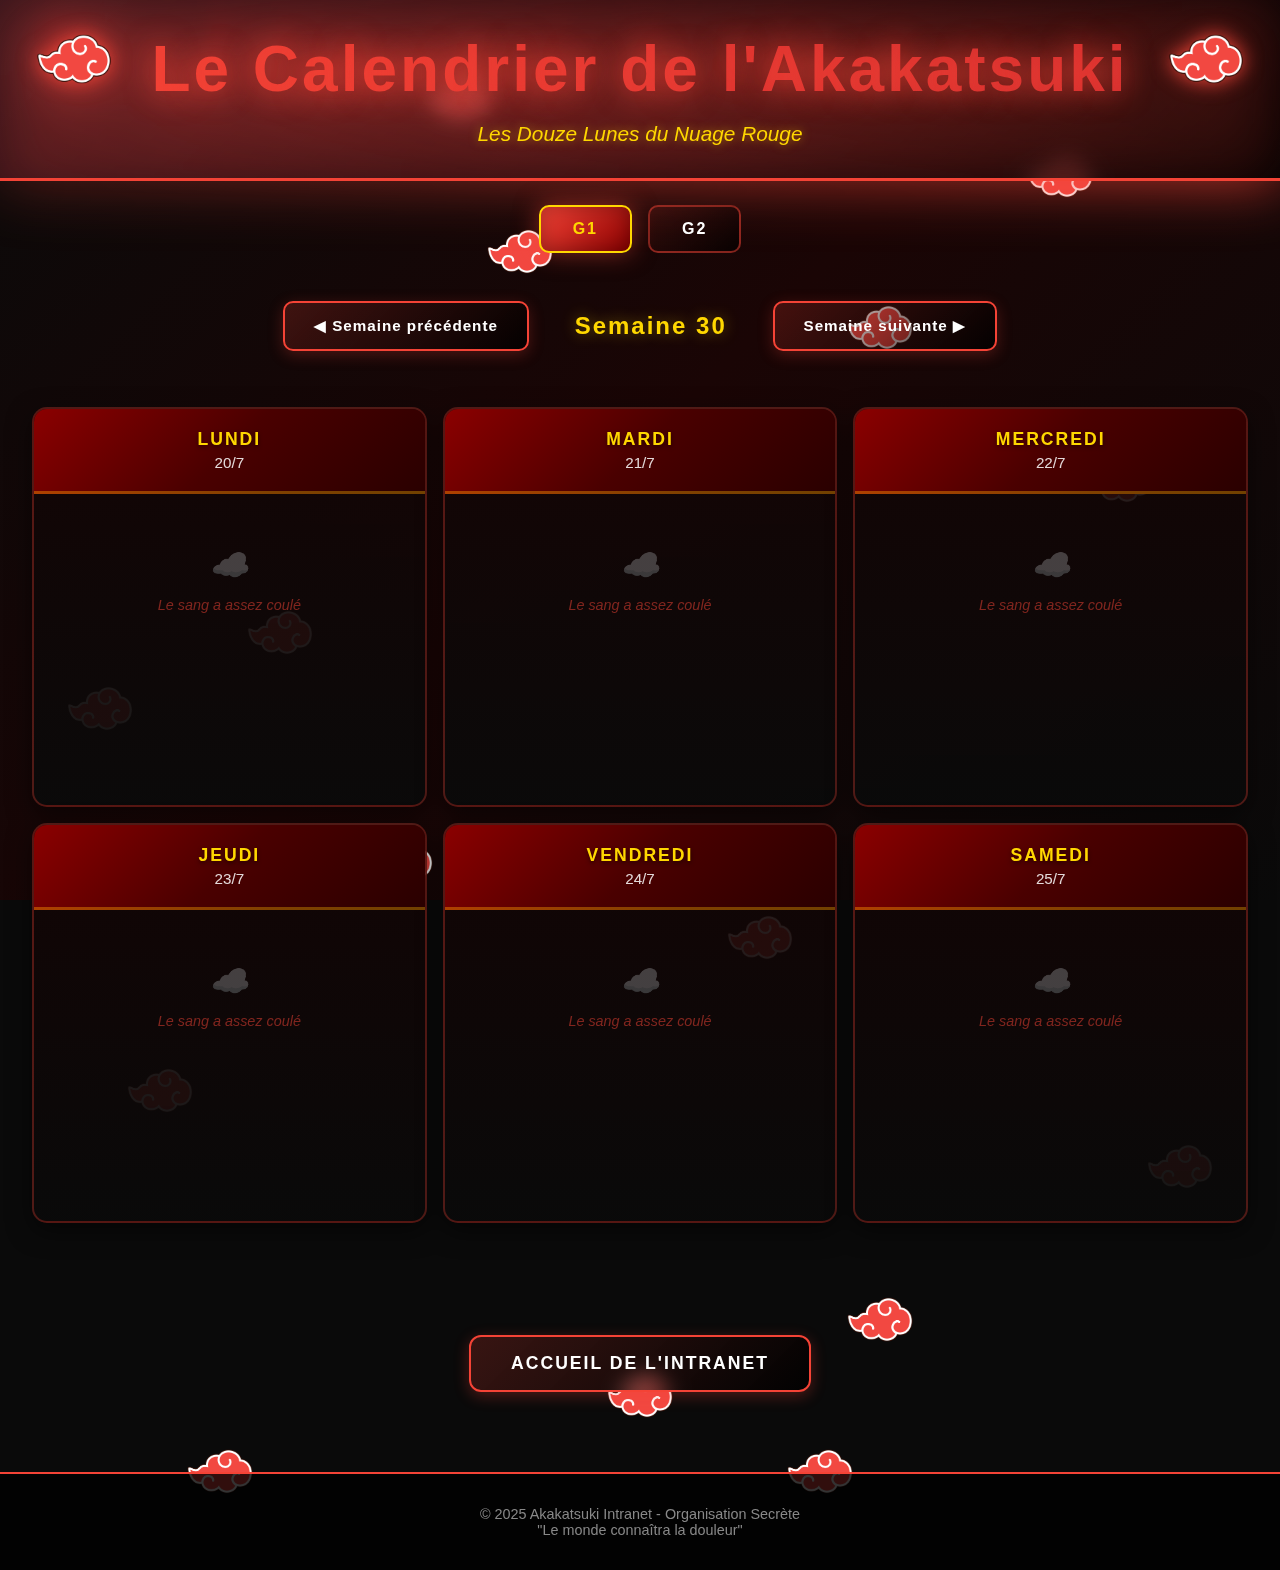
<file: src/html/calendrier.html>
<!DOCTYPE html>
<html lang="fr">
<head>
	<meta charset="UTF-8">
	<meta name="viewport" content="width=device-width, initial-scale=1.0">
	<title>Le Calendrier de l'Akakatsuki</title>

	<!-- 🔒 PROTECTION -->
	<script type="module" src="../js/auth.js"></script>

	<link rel="icon" type="image/svg+xml" href="../img/Akatsuki-Logo.svg"/>
	<link rel="stylesheet" href="../css/style.css">
	<link rel="stylesheet" href="../css/style-calendrier.css">
</head>
<body>

<div class="animated-bg">
	<div class="cloud"></div>
	<div class="cloud"></div>
	<div class="cloud"></div>
</div>

<div class="container">
	<header>
		<div class="logo-container">
			<img src="../img/Akatsuki-Logo.svg" alt="Logo Akatsuki" class="logo">
			<h1>Le Calendrier de l'Akakatsuki</h1>
			<img src="../img/Akatsuki-Logo.svg" alt="Logo Akatsuki" class="logo">
		</div>
		<p class="subtitle">Les Douze Lunes du Nuage Rouge</p>
	</header>

	<main>
		<div class="group-buttons">
			<button class="group-btn selected" data-groupe="G1">G1</button>
			<button class="group-btn"          data-groupe="G2">G2</button>
		</div>

		<div class="controls">
			<button id="prevWeek">◀ Semaine précédente</button>
			<span class="week-label" id="weekLabel"></span>
			<button id="nextWeek">Semaine suivante ▶</button>
		</div>
		<div class="calendar-grid" id="calendar"></div>
	</main>

	<div class="button-container">
		<button onclick="window.location.href='../../index.html';" class="button">
			Accueil de l'Intranet
		</button>
	</div>

	<footer>
		<div class="footer-content">
			<p class="copyright">
				&copy; 2025 Akakatsuki Intranet - Organisation Secrète<br>
				"Le monde connaîtra la douleur"
			</p>
		</div>
	</footer>
</div>

<script src="../js/calendrier.js"></script>

<script src="../js/style.js" defer></script>
</body>
</html>
</file>
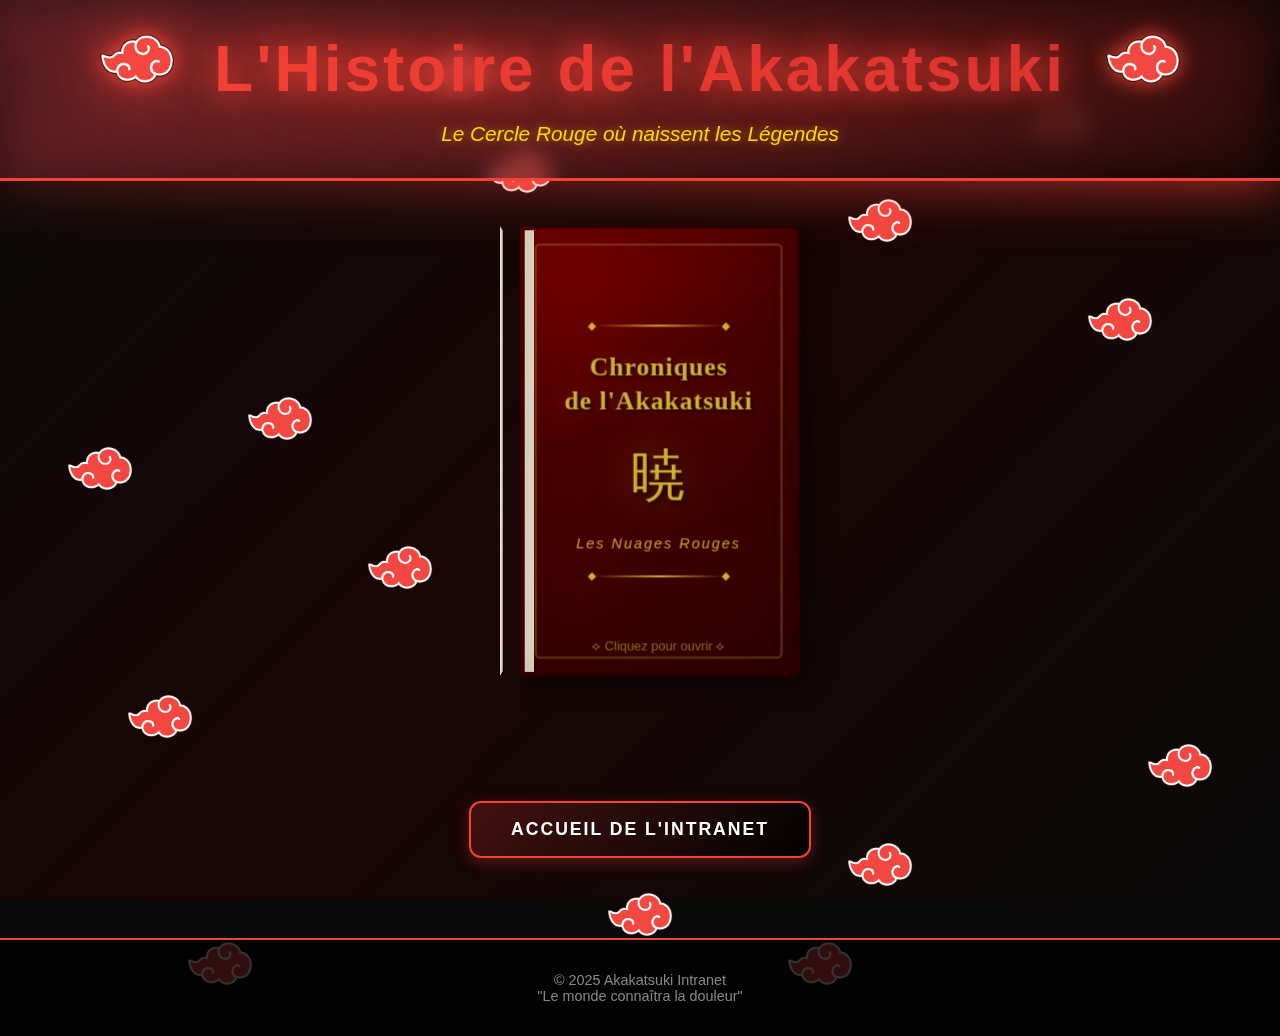
<file: src/html/histoire.html>
<!DOCTYPE html>
<html lang="fr">
<head>
	<meta charset="UTF-8">
	<meta name="viewport" content="width=device-width, initial-scale=1.0">
	<title>Histoire de l'Akatsuki</title>

	<!-- 🔒 PROTECTION -->
	<script type="module" src="../js/auth.js"></script>

	<link rel="icon" type="image/svg+xml" href="../img/Akatsuki-Logo.svg"/>
	<link rel="stylesheet" href="../css/style.css">
	<link rel="stylesheet" href="../css/style-histoire.css">
</head>
<body>

<div class="animated-bg">
	<div class="cloud"></div>
	<div class="cloud"></div>
	<div class="cloud"></div>
</div>

<!-- OVERLAY SOMBRE -->
<div class="book-overlay" id="bookOverlay"></div>

<div class="container">
	<header>
		<div class="logo-container">
			<img src="../img/Akatsuki-Logo.svg" alt="Logo Akatsuki" class="logo">
			<h1>L'Histoire de l'Akakatsuki</h1>
			<img src="../img/Akatsuki-Logo.svg" alt="Logo Akatsuki" class="logo">
		</div>
		<p class="subtitle">Le Cercle Rouge où naissent les Légendes</p>
	</header>

	<main>
		<!-- ========== LIVRE FERMÉ AVEC COUCHES ========== -->
		<div class="book-wrapper" id="bookWrapper">
			<div class="book-3d" id="book3D">
				<!-- Tranche (pages empilées) -->
				<div class="book-spine-3d"></div>
				
				<!-- Pages intérieures (plusieurs couches) -->
				<div class="book-page page-5"></div>
				<div class="book-page page-4"></div>
				<div class="book-page page-3"></div>
				<div class="book-page page-2"></div>
				<div class="book-page page-1"></div>
				
				<!-- Couverture avant -->
				<div class="book-front-cover" id="frontCover">
					<div class="cover-inner">
						<div class="cover-decoration top"></div>
						<h2 class="book-title">Chroniques<br>de l'Akakatsuki</h2>
						<div class="cover-emblem">暁</div>
						<p class="cover-subtitle">Les Nuages Rouges</p>
						<div class="cover-decoration bottom"></div>
					</div>
					<p class="click-hint">⟡ Cliquez pour ouvrir ⟡</p>
				</div>
				
				<!-- Couverture arrière -->
				<div class="book-back-cover"></div>
			</div>
		</div>

		<!-- ========== LIVRE OUVERT (CONTENU) ========== -->
		<div class="book-open" id="bookOpen">
			<button class="close-book" id="closeBookBtn">✕</button>
			
			<div class="book-binding"></div>
			
			<div class="book-pages">
				<!-- PAGE GAUCHE = SOMMAIRE -->
				<div class="left-page">
					<div class="page-texture"></div>
					
					<div class="sommaire-header">
						<span class="kanji-big">目次</span>
						<h2>Sommaire</h2>
					</div>
					
					<div class="season">
						<div class="season-title">
							<span class="season-icon">⚔️</span>
							<span>Saison I : Les Origines</span>
						</div>
						<div class="chapter-list">
							<div class="chapter-item active" data-chapter="s1c0">
								<span class="ch-num">序</span>
								<span class="ch-name">Prologue</span>
							</div>
							<div class="chapter-item" data-chapter="s1c1">
								<span class="ch-num">一</span>
								<span class="ch-name">La Réunion</span>
							</div>
							<div class="chapter-item" data-chapter="s1c2">
								<span class="ch-num">二</span>
								<span class="ch-name">L'infiltration du village Tilda</span>
							</div>
							<div class="chapter-item" data-chapter="s1c3">
								<span class="ch-num">三</span>
								<span class="ch-name">Le Chaos du Tilda</span>
							</div>
							<div class="chapter-item" data-chapter="s1c4">
								<span class="ch-num">四</span>
								<span class="ch-name">Le Retour du Village</span>
							</div>
							<div class="chapter-item" data-chapter="s1c5">
								<span class="ch-num">五</span>
								<span class="ch-name">Le Spectre et le Test de la Cicatrice</span>
							</div>
							<div class="chapter-item" data-chapter="s1c6">
								<span class="ch-num">六</span>
								<span class="ch-name">Le Retour de Caca du Balcon</span>
							</div>
							<div class="chapter-item" data-chapter="s1c7">
								<span class="ch-num">七</span>
								<span class="ch-name">L'Art de la Retraite</span>
							</div>
							<div class="chapter-item" data-chapter="s1c8">
								<span class="ch-num">八</span>
								<span class="ch-name">Le Réveil du Duo Écarlate</span>
							</div>
							<div class="chapter-item" data-chapter="s1c9">
								<span class="ch-num">九</span>
								<span class="ch-name">L'Alliance Inattendue</span>
							</div>
							<div class="chapter-item" data-chapter="s1c10">
								<span class="ch-num">十</span>
								<span class="ch-name">Les Anciens Alliés et la Confrontation Imminente</span>
							</div>
						</div>
					</div>

					<div class="season">
						<div class="season-title">
							<span class="season-icon">⚔️</span>
							<span>Saison II : Le Choc des Calvities</span>
						</div>
						<div class="chapter-list">
							<div class="chapter-item active" data-chapter="s2c0">
								<span class="ch-num">序</span>
								<span class="ch-name">Prologue : Le Conseil des Têtes dures</span>
							</div>
							<div class="chapter-item" data-chapter="s2c1">
								<span class="ch-num">一</span>
								<span class="ch-name">Les Murmures du Passé – Le Choc des Illusions</span>
							</div>
							<div class="chapter-item" data-chapter="s2c2">
								<span class="ch-num">二</span>
								<span class="ch-name"></span>
							</div>
							<div class="chapter-item" data-chapter="s2c3">
								<span class="ch-num">三</span>
								<span class="ch-name"></span>
							</div>
							<div class="chapter-item" data-chapter="s2c4">
								<span class="ch-num">四</span>
								<span class="ch-name"></span>
							</div>
							<div class="chapter-item" data-chapter="s2c5">
								<span class="ch-num">五</span>
								<span class="ch-name"></span>
							</div>
							<div class="chapter-item" data-chapter="s2c6">
								<span class="ch-num">六</span>
								<span class="ch-name"></span>
							</div>
							<div class="chapter-item" data-chapter="s2c7">
								<span class="ch-num">七</span>
								<span class="ch-name"></span>
							</div>
							<div class="chapter-item" data-chapter="s2c8">
								<span class="ch-num">八</span>
								<span class="ch-name"></span>
							</div>
							<div class="chapter-item" data-chapter="s2c9">
								<span class="ch-num">九</span>
								<span class="ch-name"></span>
							</div>
							<div class="chapter-item" data-chapter="s2c10">
								<span class="ch-num">十</span>
								<span class="ch-name"></span>
							</div>
						</div>
					</div>
					
					<div class="page-footer">
						<div class="seal">暁</div>
					</div>
				</div>

				<!-- PAGE DROITE = CONTENU -->
				<div class="right-page" id="rightPage">
					<div class="page-texture"></div>
					
					<!-- PROLOGUE -->
					<div class="chapter-content active" id="s1c0">
						<div class="chapter-header">
							<span class="chapter-number">序章</span>
							<h3>Prologue</h3>
							<span class="chapter-kanji">始まり</span>
						</div>
						<div class="decorative-divider">⧈ ☙</div>
						
						<p class="first-paragraph">Le monde, tel que nous le connaissions, était une terre déchirée par la puissance. Des villages cachés s'étaient érigés, protégeant leurs habitants et abritant les plus grands ninjas que l'histoire ait jamais connus. Mais de tous, il y en avait onze, onze prodiges qui, chacun dans leur village natal, étaient promis à un avenir exceptionnel.</p>
						
						<p>Il y avait <strong class="character-name">Pain Perdu</strong> d'Yvetot, qui manipulait la douleur avec une froideur déconcertante, et <strong class="character-name">Konass</strong> de Saussay, dont les talents de Kunoichi étaient d'une finesse inégalée. De Brest, venaient deux âmes puissantes : <strong class="character-name">Grobito</strong>, dont l'histoire était un mystère, et <strong class="character-name">Oroshipartout</strong>, le savant fou, obsédé par l'immortalité.</p>
						
						<p>De Rouen, le silencieux <strong class="character-name">Sassoumis</strong> créait des marionnettes terrifiantes. De Saint-Vaast-du-Val, <strong class="character-name">Kisamerde</strong> était un épéiste impitoyable. Le village de Selens était fier d'<strong class="character-name">Itachibre</strong>, prodige du clan Uchiha.</p>
						
						<p><strong class="character-name">Deidarabe</strong>, un artiste de l'explosion, venait du Perray-en-Yvelines. <strong class="character-name">Kakouillezu</strong>, de Bolbec, était le maître des éléments. <strong class="character-name">Hidanus</strong>, de Bailleul, vouait son existence à une religion sanguinaire. Et enfin, de Louvetot, <strong class="character-name">Zezetsu</strong>, une énigme sur pattes, à la fois espion et guerrier.</p>
						
						<div class="decorative-divider">⦿</div>
						
						<p>Ces onze ninjas de rang S, les plus redoutables de leur génération, furent réunis par un destin commun. Ils allaient former l'<em class="important-term">Unité 731</em>, une équipe d'élite dont on disait qu'elle pourrait à elle seule pacifier le monde.</p>
						
						<p>Un jour, le démon à queue originel apparut, nommé <strong class="demon-name">Kama</strong>. L'Unité 731 fut envoyée. Zezetsu était en mission d'espionnage au village caché de 42, loin de l'horreur qui allait se dérouler.</p>
						
						<blockquote class="dramatic-quote">
							« Le combat fut un désastre. La puissance de Kama était au-delà de toute compréhension. »
						</blockquote>
						
						<p>Hidanus et Kakouillezu tombèrent les premiers. La mission était un échec total. Le Hokage décida de dissoudre l'unité.</p>
						
						<p class="dramatic-text">Des cendres de l'unité brisée, naquit l'<span class="akakatsuki-name">AKAKATSUKI</span>.</p>
						
						<div class="decorative-divider">⧈ ☙</div>
						
						<p class="first-paragraph">La honte de l'échec face à Kama était une cicatrice que les survivants de l'Unité 731 n'allaient jamais oublier. Après la dissolution de leur équipe, ils se sont retirés dans l'ombre et ont fondé l'Akakatsuki, une organisation secrète unie par une soif de vengeance.</p>
						
						<p>Mais se contenter d'un rôle de parias ne suffisait pas à étancher leur rancœur. Ils voulaient frapper là où ça faisait le plus mal : au cœur du système qui les avait déshonorés.</p>
						
						<p>Leur plan était audacieux, à la limite de la folie. Ils décidèrent de créer leur propre puissance, un leurre pour dissimuler leur véritable objectif. Dans le plus grand secret, ils fondèrent le <em class="important-term">village caché des G</em>, une couverture parfaite pour leurs actions.</p>
						
						<p>Ils y placèrent de faux chefs, des "Hokage" qui n'étaient en réalité que des marionnettes, chargés de donner au village une légitimité et une puissance grandissante.</p>
						
						<blockquote class="dramatic-quote">
							« Le but était clair et sans pitié : faire du village des G une force militaire inégalée. »
						</blockquote>
						
						<p>Leur cible n'était autre que <strong>Konoha</strong>, le village qui les avait jugés et laissés tomber.</p>
						
						<p class="dramatic-text">Le chemin de l'Akakatsuki était tracé. La vengeance n'était pas seulement leur moteur, c'était le sang neuf qui coulait dans les veines du village des G.</p>
						
						<blockquote class="dramatic-quote">
							« Les ninjas qui ont goûté à l'échec peuvent devenir les maîtres de la destruction. »
						</blockquote>
						
						<div class="chapter-end">— Fin du Prologue —</div>
					</div>

					<!-- CHAPITRE 1 -->
					<div class="chapter-content" id="s1c1">
						<div class="chapter-header">
							<span class="chapter-number">第一章</span>
							<h3>La Réunion</h3>
							<span class="chapter-kanji">再会</span>
						</div>
						<div class="decorative-divider">⧈ ☙</div>
						
						<p class="first-paragraph">Dans les profondeurs d'une grotte isolée, là où le monde extérieur n'était qu'un lointain murmure, les silhouettes sombres de l'Akakatsuki se rassemblèrent. Loin de l'agitation des villages, l'air était lourd d'une fureur froide et d'une détermination de fer.</p>
						
						<p>Les survivants de l'Unité 731, unis par leur déshonneur et leur soif de vengeance, se tenaient devant leur leader.</p>
						
						<p>Pain Perdu, sa silhouette austère se découpant dans la pénombre, prit la parole, sa voix résonnant avec une autorité incontestable dans l'espace confiné.</p>
						
						<blockquote class="dramatic-quote">
							« Nous avons tracé notre voie, et elle passe par la destruction de ceux qui s'opposent à nous. Notre première cible est le village caché du Tilda. »
						</blockquote>
						
						<p>Le village du Tilda, bien que moins imposant que Konoha, était une entité ancienne, reconnaissable à son symbole unique en forme de vague, connu pour ses traditions et ses puissants ninjas. Il était surtout un allié fidèle de Konoha, un lien que l'Akakatsuki cherchait à briser.</p>
						
						<p>"Leur 'Hokage', <strong class="character-name">Audric Harris</strong>," poursuivit Pain Perdu, les yeux fixés sur un point invisible, "sera un frein à notre progression. Ses liens étroits avec Konoha font de lui un obstacle direct à nos plans."</p>
						
						<p>Les visages masqués ou impassibles de Konass, Grobito, Oroshipartout, Kisamerde, Itachibre, Sassoumis et Deidarabe affichaient une acceptation silencieuse et brutale.</p>
						
						<p class="dramatic-text">La destruction du village du Tilda n'était pas seulement une attaque stratégique ; c'était un message clair. Le règne de l'Akakatsuki commençait, et aucun allié de Konoha ne serait épargné.</p>
						
						<div class="chapter-end">— Fin du Chapitre 1 —</div>
					</div>

					<!-- CHAPITRE 2 -->
					<div class="chapter-content" id="s1c2">
						<div class="chapter-header">
							<span class="chapter-number">第二章</span>
							<h3>L'infiltration du village Tilda</h3>
							<span class="chapter-kanji">潜入</span>
						</div>
						<div class="decorative-divider">⧈ ☙</div>
						
						<p class="first-paragraph">Le ciel de l'aube se drapait de teintes violacées lorsque les silhouettes masquées de l'Akakatsuki se matérialisèrent aux abords du village caché du Tilda. L'ordre de Pain Perdu était clair : une infiltration discrète, une élimination chirurgicale d'Audric Harris, et un message de terreur à Konoha.</p>
						
						<p>Le plan était bien conçu. Itachibre et Konass, maîtres de la discrétion, ouvrirent la voie. Avec une précision redoutable, ils neutralisèrent les gardes silencieusement, sans laisser de traces.</p>
						
						<p>Mais le Tilda n'était pas un village ordinaire. Sa défense reposait sur une vigilance insoupçonnée, une extension de la volonté de son leader.</p>
						
						<blockquote class="dramatic-quote">
							« Intrus ! »
						</blockquote>
						
						<p>La voix résonna, amplifiée par une onde de chakra. Des grains de sable, fins comme de la poussière mais aussi durs que de l'acier, se mirent à tourbillonner dans les ruelles. C'était la technique signature d'Audric Harris, le Hokage du Tilda.</p>
						
						<p>Il se tenait là, menaçant, armé non pas d'une lame, mais d'une simple <em class="important-term">poêle à crêpes</em>, dont il se servait avec une dextérité surprenante.</p>
						
						<p>À ses côtés se tenaient ses alliés : <strong class="character-name">Pierre</strong>, avec sa redoutable technique de la "Litière", <strong class="character-name">Valentin</strong>, maître du sable blanc, et <strong class="character-name">Paul</strong>, dont la moustache semblait armée pour le combat.</p>
						
						<p>"<em>Séparez-vous !</em>" ordonna Pain Perdu. "<em>Nous allons les écraser en binômes !</em>"</p>
						
						<p>Chaque duo prit sa direction avec une synchronisation parfaite :</p>
						
						<p>• Pain Perdu et Konass → Audric Harris<br>
						• Grobito et Oroshipartout → Pierre<br>
						• Itachibre et Sassoumis → Valentin<br>
						• Kisamerde et Deidarabe → Paul</p>
						
						<p class="dramatic-text">Le plan d'infiltration avait échoué, mais la fureur de l'Akakatsuki ne faisait que commencer.</p>
						
						<div class="chapter-end">— Fin du Chapitre 2 —</div>
					</div>

					<!-- CHAPITRE 3 -->
					<div class="chapter-content" id="s1c3">
						<div class="chapter-header">
							<span class="chapter-number">第三章</span>
							<h3>Le Chaos du Tilda</h3>
							<span class="chapter-kanji">混沌</span>
						</div>
						<div class="decorative-divider">⧈ ☙</div>
						
						<p class="first-paragraph">La séparation de l'Akakatsuki plongea instantanément le village du Tilda dans le chaos. Le son des explosions de Deidarabe résonna, tandis que les cris des villageois se mêlaient aux chocs des combats.</p>
						
						<div class="decorative-divider">⦿</div>
						<h4 style="text-align: center; color: #cc0000; margin: 20px 0;">Face à la poêle à crêpes</h4>
						<p style="text-align: center; font-style: italic; margin-bottom: 15px;">Pain Perdu et Konass vs. Audric Harris</p>
						
						<p>Audric Harris se tenait au centre de l'affrontement, sa poêle à crêpes scintillante. Pain Perdu l'observait, ses yeux du Rinnegan analysant chaque particule de sable.</p>
						
						<p>"<em>Votre force est un leurre</em>," déclara Pain. "<em>Elle repose sur le sable d'un passé que nous allons anéantir.</em>"</p>
						
						<p>Pain Perdu tendit la main, et un champ de force invisible, le <em class="important-term">Shinra Tensei</em>, repoussa le mur de sable. Il invoqua ses six corps. L'un fonça à une vitesse supersonique, lançant des pieux de chakra noirs.</p>
						
						<p>Un troisième corps manœuvra derrière Audric et le frappa avec sa propre poêle, le déséquilibrant.</p>
						
						<p class="dramatic-text">Affaibli et dépassé, le Hokage du Tilda tomba au sol. Audric Harris fut vaincu.</p>
						
						<div class="decorative-divider">⦿</div>
						<h4 style="text-align: center; color: #cc0000; margin: 20px 0;">Face à la Litière</h4>
						<p style="text-align: center; font-style: italic; margin-bottom: 15px;">Grobito et Oroshipartout vs. Pierre</p>
						
						<p>Pierre transforma la rue en une fosse remplie de débris. Grobito utilisa son Kamui pour aspirer les pièges dans une autre dimension. Oroshipartout invoqua des serpents géants qui attaquèrent par-dessous.</p>
						
						<p class="dramatic-text">Dépassé par cette combinaison, Pierre fut rapidement neutralisé.</p>
						
						<div class="decorative-divider">⦿</div>
						<h4 style="text-align: center; color: #cc0000; margin: 20px 0;">Face au Sable Blanc</h4>
						<p style="text-align: center; font-style: italic; margin-bottom: 15px;">Itachibre et Sassoumis vs. Valentin</p>
						
						<p>Itachibre activa son Sharingan, déchiffrant chaque mouvement. Il utilisa son genjutsu pour piéger Valentin. Sassoumis envoya sa marionnette avec une lame empoisonnée.</p>
						
						<p class="dramatic-text">Pris de court, Valentin ne put se défendre. Valentin est vaincu.</p>
						
						<div class="decorative-divider">⦿</div>
						<h4 style="text-align: center; color: #cc0000; margin: 20px 0;">Face à la moustache</h4>
						<p style="text-align: center; font-style: italic; margin-bottom: 15px;">Kisamerde et Deidarabe vs. Paul</p>
						
						<p>Paul lança son "Jutsu des Aiguilles de Moustache". Deidarabe créa un gigantesque oiseau d'argile explosif et le propulsa vers les deux tours emblématiques du Tilda.</p>
						
						<p>Deux explosions titanesques déchirèrent l'horizon, réduisant les tours en poussière. Kisamerde, avec son épée Samehada, submergea Paul.</p>
						
						<p class="dramatic-text">Paul est vaincu.</p>
						
						<div class="chapter-end">— Fin du Chapitre 3 —</div>
					</div>

					<!-- CHAPITRE 4 -->
					<div class="chapter-content" id="s1c4">
						<div class="chapter-header">
							<span class="chapter-number">第四章</span>
							<h3>Le Retour du Village</h3>
							<span class="chapter-kanji">帰還</span>
						</div>
						<div class="decorative-divider">⧈ ☙</div>
						
						<p class="first-paragraph">Le silence qui suivit les dernières explosions de Deidarabe fut assourdissant. Le village du Tilda n'était plus qu'un champ de ruines fumantes. Les membres de l'Akakatsuki se regroupèrent, leurs missions accomplies.</p>
						
						<p>Alors qu'ils préparaient leur départ, une ombre inattendue s'abattit sur eux. Trois des membres, Konass, Pain Perdu et Itachibre, commencèrent à montrer des signes de faiblesse. Une fatigue inexplicable les submergea, rapidement suivie de nausées et de vertiges.</p>
						
						<p>"<em>Qu'est-ce que c'est que ça ?</em>" grogna Oroshipartout, son visage marqué par une inquiétude rare.</p>
						
						<p>"<em>Un poison ? Une technique retardée ?</em>" s'interrogea Grobito.</p>
						
						<p>Alors que l'ambiance devenait de plus en plus lourde, une autre mésaventure, plus... embarrassante, vint s'ajouter au tableau. Itachibre fut pris d'une violente crampe d'estomac. Dans un moment de faiblesse inattendu, il ne réussit qu'à "se chier dessus".</p>
						
						<p>Un silence gêné, presque comique, s'installa.</p>
						
						<p>"<em>Quelle... performance inattendue</em>," marmonna Deidarabe, tentant de retenir un rire nerveux.</p>
						
						<p class="dramatic-text">L'Akakatsuki, fraîchement victorieuse mais désormais affaiblie par une maladie mystérieuse et l'incident fâcheux d'Itachibre, se retrouva dans une situation des plus précaires.</p>
						
						<p>Le retour au village des G s'annonçait bien plus compliqué que prévu. La vengeance avait un prix, et parfois, ce prix était à la fois douloureux et profondément humiliant.</p>
						
						<div class="chapter-end">— Fin du Chapitre 4 —</div>
					</div>

					<!-- CHAPITRE 5 -->
					<div class="chapter-content" id="s1c5">
						<div class="chapter-header">
							<span class="chapter-number">第五章</span>
							<h3>Le Spectre et le Test</h3>
							<span class="chapter-kanji">試練</span>
						</div>
						<div class="decorative-divider">⧈ ☙</div>
						
						<p class="first-paragraph">Le repos fut bref, mais efficace. La nature éphémère de l'agent biologique avait permis aux corps robustes de se purger du mal. L'Akakatsuki était de nouveau au complet.</p>
						
						<p>Ils avaient rejoint leur forteresse troglodyte et étaient en pleine délibération stratégique lorsque l'improbable se produisit.</p>
						
						<p>La silhouette enveloppée d'un manteau sombre, le corps de l'ancien membre Kakouillezu ressuscité, se tenait à l'entrée.</p>
						
						<blockquote class="dramatic-quote">
							« Je suis désormais Kakakuzu. »
						</blockquote>
						
						<p>Pain Perdu ne laissa aucune place au débat. "<em>La loyauté est tout, l'identité n'est rien. Tu es inconnu de l'Akakatsuki. Pour rejoindre nos rangs, tu devras faire tes preuves.</em>"</p>
						
						<p>"<em>Deidarabe, ton art contre son prétendu pouvoir. Le test commence maintenant.</em>"</p>
						
						<div class="decorative-divider">⦿</div>
						<h4 style="text-align: center; color: #cc0000; margin: 20px 0;">L'Art contre l'Anti-Art</h4>
						
						<p>"<em>Tu n'es qu'un cadavre recousu</em>," ricana Deidarabe. "<em>Mon Art va te réduire en une poussière bien plus belle que la tienne.</em>"</p>
						
						<p>Deidarabe lança une douzaine de petits oiseaux d'argile explosifs, déchiquetant Kakakuzu en morceaux. Mais les morceaux ne firent que s'agiter. Des fils de chakra sombres jaillirent de chaque membre. En quelques secondes, Kakakuzu se reforma entièrement.</p>
						
						<blockquote class="dramatic-quote">
							« Mon corps est la monnaie de ma résilience. »
						</blockquote>
						
						<p>Le combat continua avec fureur. Deidarabe créa une minuscule bombe de C4 qu'il lança en pleine figure de Kakakuzu. L'explosion fut localisée, visant la tête. Kakakuzu s'effondra.</p>
						
						<p>Pain Perdu s'avança : "<em>Son corps est un atout. Sa résilience est inégalée. Relève-toi. Le test est terminé. Tu es de nouveau des nôtres.</em>"</p>
						
						<p class="dramatic-text">L'Akakatsuki comptait désormais un membre de plus, un revenant dont la force promettait d'être aussi terrifiante que le prix de sa résurrection.</p>
						
						<div class="chapter-end">— Fin du Chapitre 5 —</div>
					</div>
					
					<!-- CHAPITRE 6 -->
					<div class="chapter-content" id="s1c6">
						<div class="chapter-header">
							<span class="chapter-number">第六章</span>
							<h3>Le Retour de Caca du Balcon</h3>
							<span class="chapter-kanji">警告</span>
						</div>
						<div class="decorative-divider">⧈ ☙</div>
						
						<p class="first-paragraph">Les jours suivant le test de Kakakuzu furent consacrés à l'élaboration des plans du village des G. L'Akakatsuki, au complet et pleinement opérationnel, se trouvait dans sa forteresse troglodyte, l'esprit aiguisé par l'anticipation de leur vengeance.</p>
						
						<p>C'est alors qu'un événement inattendu vint perturber leur stratégie.</p>
						
						<p>Un grondement lointain, puis une série d'explosions maîtrisées, résonnèrent depuis l'entrée de la grotte. Les membres de l'Akakatsuki se préparèrent au combat. Une silhouette imposante, drapée dans un manteau de voyage usé, apparut.</p>
						
						<p class="dramatic-text">C'était <strong class="character-name">Caca du Balcon</strong>, l'un des trois Combattants Légendaires qui, allié à PLP, avait vaincu le Docteur Elian.</p>
						
						<blockquote class="dramatic-quote">
							« Silence, Akakatsuki. Je vous connais bien. Vous avez changé de nom, mais pas votre essence. J'ai combattu vos anciennes formes, vos anciennes identités. »
						</blockquote>
						
						<p>Après avoir affirmé connaître leur passé, Caca du Balcon donna son avertissement : "<em>Je suis ici pour vous prévenir. L'attaque sur le village du Tilda n'est pas passée inaperçue. Konoha est en alerte maximale. Le Conseil des Kage prépare une riposte.</em>"</p>
						
						<p>Pain Perdu resta impassible. "<em>Konoha peut bien se débattre. Nous sommes l'Akakatsuki. Leur riposte ne sera qu'une confirmation de leur faiblesse.</em>"</p>
						
						<p>"<em>Vous sous-estimez Konoha, comme vous avez sous-estimé l'alliance de PLP et moi-même</em>," rétorqua Caca du Balcon. "<em>Ils lanceront une attaque préventive sur votre base avant même que vous n'ayez pu construire votre 'village des G'. Votre vengeance est prématurée. Vous allez vous faire écraser.</em>"</p>
						
						<p>Kakakuzu, nouvellement ressuscité et par nature le plus suspicieux, brisa le silence. Ses yeux s'illuminèrent derrière les fils de chakra : "<em>Pourquoi devrions-nous te faire confiance ? Tu es l'un de leurs légendes. Quel est ton jeu ?</em>"</p>
						
						<p>Caca du Balcon sourit faiblement, un air de folie passionnée traversant son visage. "<em>J'aime bien l'action. J'aime voir des gens bien préparés et de beaux combats. Votre plan est intéressant, mais si Konoha vous écrase avant qu'il ne commence, le spectacle n'aura aucune valeur. Je ne veux pas que mon divertissement se termine si vite.</em>"</p>
						
						<p class="dramatic-text">Cette réponse, dénuée de moralité mais étrangement honnête, laissa les membres de l'Akakatsuki perplexes. Il n'était pas un allié, mais un spectateur qui ne voulait pas que la pièce se termine avant le climax.</p>
						
						<p>La menace était claire, et l'intention de Caca du Balcon l'était tout autant : il voulait voir l'Akakatsuki survivre pour le plaisir du combat à venir. L'Akakatsuki se retrouvait face à un choix crucial : ignorer l'avertissement et maintenir leur plan, ou écouter ce spectateur exigeant et changer immédiatement leur stratégie pour éviter l'attaque imminente de Konoha.</p>
						
						<div class="chapter-end">— Fin du Chapitre 6 —</div>
					</div>

					<!-- CHAPITRE 7 -->
					<div class="chapter-content" id="s1c7">
						<div class="chapter-header">
							<span class="chapter-number">第七章</span>
							<h3>L'Art de la Retraite</h3>
							<span class="chapter-kanji">撤退</span>
						</div>
						<div class="decorative-divider">⧈ ☙</div>
						
						<p class="first-paragraph">L'avertissement de Caca du Balcon résonna dans le silence de la forteresse troglodyte. Pain Perdu fixa le légendaire combattant. Le risque de perdre ses membres, ses plans et ses ressources si tôt était trop grand. La survie était la première étape de la vengeance.</p>
						
						<p>"<em>Konass</em>," ordonna-t-il, sa voix redevenant calme et implacable. "<em>Active le protocole de retraite immédiate. Grobito, assure la couverture. Nous plions bagage. Nous ne nous laisserons pas écraser avant d'avoir atteint nos objectifs.</em>"</p>
						
						<p>L'Akakatsuki bascula instantanément en mode panique contrôlée. La grotte devint un essaim d'activité frénétique. L'honneur était oublié ; seule la survie comptait.</p>
						
						<p>L'efficacité macabre des membres prit le dessus sur leur fatigue. Kakakuzu, avec une rapidité surprenante, utilisa ses fils de chakra noirs pour saisir les coffres remplis des fonds amassés. Sassoumis convoqua trois grandes cages faites de bois et d'acier, les dissimulant rapidement dans son rouleau.</p>
						
						<p>Les trois prisonniers du Tilda — Audric, Pierre, et Valentin — y furent jetés sans ménagement. Oroshipartout sécurisa ses fioles et parchemins de recherche, les glissant dans sa manche avec une attention maniaque.</p>
						
						<p>Au milieu du chaos, Caca du Balcon observa le spectacle. "<em>Un peu de désordre... mais rapide. Je suis satisfait. Je me retire. Ne me remerciez pas. Je veux juste voir le deuxième acte. Ne me décevez pas.</em>" Sans un mot de plus, le légendaire combattant disparut dans l'ombre de l'entrée.</p>
						
						<p>Alors que les derniers préparatifs étaient faits, Itachibre prit la parole, son visage grave. "<em>Le village des G est trop loin pour notre état actuel. Nous avons besoin d'un sanctuaire, d'un lieu que Konoha ne chercherait jamais.</em>" Il regarda Pain Perdu. "<em>Nous allons à Selens, mon village d'origine, dans le nord. C'est un petit village de deux cents habitants, isolé, et l'endroit parfait pour disparaître. Il y a une ancienne protection là-bas.</em>"</p>
						
						<p>Pain Perdu étudia le visage d'Itachibre. Le risque de dépendre de l'ancien foyer d'un membre était grand, mais l'urgence l'emporta. "<em>Soit. Que la discrétion soit notre première arme.</em>"</p>
						
						<p>La tâche de la destruction incombait à Deidarabe. Malgré sa fatigue écrasante, il créa une gigantesque masse d'argile instable au centre du sol. "<em>Si je dois fuir, ce sera dans une explosion de gloire !</em>" cria-t-il avec une excitation maniaque. "<em>Ceci est mon œuvre d'Art suprême pour la fuite !</em>"</p>
						
						<p>Grobito utilisa son Kamui pour créer une poche dimensionnelle sécurisée pour les membres. Les derniers membres s'y engouffrèrent.</p>
						
						<p class="dramatic-text">L'explosion fut d'une violence inouïe. La forteresse troglodyte entière s'effondra dans un rugissement qui changea la topographie de la région.</p>
						
						<p>L'Akakatsuki réapparut dans une clairière lointaine, secoué et épuisé. L'objectif était désormais le nord, le petit village de Selens.</p>
						
						<div class="chapter-end">— Fin du Chapitre 7 —</div>
					</div>

					<!-- CHAPITRE 8 -->
					<div class="chapter-content" id="s1c8">
						<div class="chapter-header">
							<span class="chapter-number">第八章</span>
							<h3>Le Réveil du Duo Écarlate</h3>
							<span class="chapter-kanji">紅の二人</span>
						</div>
						<div class="decorative-divider">⧈ ☙</div>
						
						<p class="first-paragraph">L'Akakatsuki s'était installé à la hâte dans le petit village de Selens. L'atmosphère était lourde. Les membres travaillaient à trouver un moyen de déjouer la riposte imminente de Konoha. Tous, sauf Itachibre.</p>
						
						<p>Submergé par le besoin de retrouver ses racines, il avait pris congé pour arpenter les rues familières de son enfance. Alors qu'il se tenait près d'une fontaine asséchée, trois kunai sifflèrent. Itachibre les esquiva avec une facilité déconcertante. Son regard se porta vers la source de l'attaque, et il vit deux yeux rouges percer l'obscurité de la nuit. Le Sharingan.</p>
						
						<p>Sans un mot, il se lança à la poursuite du ninja inconnu, le mouvement trahissant une excitation que l'Akakatsuki n'avait plus vue en lui depuis des années. Les deux ninjas filèrent à travers le village endormi, se dirigeant vers une plaine ouverte au-delà des dernières maisons.</p>
						
						<p>Le ninja inconnu s'immobilisa et enleva sa capuche.</p>
						
						<p class="dramatic-text">C'était son frère d'armes, son alter ego ninja. Baptiste, ou comme il était connu dans les légendes ninja, <strong class="character-name">Batotsu</strong>.</p>
						
						<p>Un sourire éclaira le visage habituellement stoïque d'Itachibre. Ce duo avait été la quintessence de la coordination. Jadis, Itachibre et Batotsu étaient souvent employés pour les missions les plus sales et violentes — assassinats, éliminations de clans dissidents. Leur nom seul suffisait à faire fuir les armées, tant leurs Sharingan respectifs, fonctionnant en parfaite synchronisation, étaient craints.</p>
						
						<p>"<em>Batotsu</em>," murmura Itachibre, l'émotion débordant.</p>
						
						<p>"<em>Tu as de nouvelles couleurs, Itachibre</em>," répondit Batotsu, un mélange de tristesse et de joie dans sa voix. "<em>Deux longues années sans signe. Je te croyais perdu dans l'obscurité.</em>"</p>
						
						<p>Ce fut un moment de retrouvailles intenses, l'amitié ancienne effaçant les nouvelles allégeances.</p>
						
						<p>"<em>Rejoins-nous</em>," proposa Itachibre, la chaleur de l'offre sincère. "<em>L'Akakatsuki a besoin de ta force. Nous allons changer ce monde.</em>"</p>
						
						<p>Batotsu regarda Itachibre, puis le village de Selens, son regard s'attardant sur le blason au loin.</p>
						
						<p>"<em>Non</em>," répondit Batotsu. "<em>Mon chemin n'est plus la guerre, ni la vengeance. J'ai mes propres serments envers Selens. Je ne rejoindrai pas l'Akakatsuki, mais je ne vous trahirai pas.</em>" Il fit une pause, puis ajouta d'un ton plus sombre et complice : "<em>Considérez que je suis à votre disposition. Si vous avez besoin d'un 'coup de main' — une mission précise, une élimination discrète... L'ancien duo peut toujours opérer, pour un temps, tant que Selens n'est pas menacé.</em>"</p>
						
						<p class="dramatic-text">Mais Batotsu avait déjà une idée plus vaste en tête que de simples missions. Voyant le danger qui pesait sur son frère d'armes et sur son village, il savait qu'une aide ponctuelle ne suffirait pas. Il ramena Itachibre au quartier général, prêt à proposer à Pain Perdu un marché bien plus risqué et ambitieux.</p>
						
						<div class="chapter-end">— Fin du Chapitre 8 —</div>
					</div>

					<!-- CHAPITRE 9 -->
					<div class="chapter-content" id="s1c9">
						<div class="chapter-header">
							<span class="chapter-number">第九章</span>
							<h3>L'Alliance Inattendue</h3>
							<span class="chapter-kanji">同盟</span>
						</div>
						<div class="decorative-divider">⧈ ☙</div>
						
						<p class="first-paragraph">L'Akakatsuki, après avoir trouvé refuge à Selens, se retrouve face à un dilemme stratégique. Le village, bien que petit, possède des ressources précieuses et des informations cruciales sur Konoha. Batotsu, l'ancien partenaire d'Itachibre, joue un rôle clé dans cette nouvelle dynamique.</p>
						
						<p>Pain Perdu, assis dans la pénombre de leur cachette, réfléchissait aux récents événements. L'attaque sur le Tilda avait été un succès, mais les conséquences avaient été plus lourdes qu'ils ne l'auraient cru. La maladie, l'humiliation, et maintenant, la nécessité de trouver de nouvelles alliances. C'est alors que Batotsu entra dans la pièce, son expression impénétrable.</p>
						
						<p>"<em>Pain Perdu</em>," commença Batotsu, "<em>je sais que vous avez un objectif commun avec Selens. Nous voulons tous voir Konoha affaiblie. Pourquoi ne pas unir nos forces pour atteindre ce but ?</em>"</p>
						
						<p>Pain Perdu leva un sourcil, intrigué. "<em>Et que proposez-vous exactement, Batotsu ?</em>"</p>
						
						<p>Batotsu s'assit en face de lui, son regard perçant ne quittant jamais celui de Pain Perdu. "<em>Selens dispose de plusieurs 'petites frappes' infiltrées au sein de Konoha. Ces agents discrets, faisant partie intégrante du pays du feu, peuvent fournir des informations précieuses et saboter les opérations de l'intérieur. Avec leur aide, nous pourrions affaiblir Konoha de l'intérieur sans qu'ils s'en rendent compte. Konoha ne soupçonnera jamais les ninjas de Selens, car nous sommes tous citoyens du même pays.</em>"</p>
						
						<p>Pain Perdu se tourna vers les autres membres de l'Akakatsuki, qui écoutaient attentivement. "<em>Qu'en pensez-vous ? Une alliance avec Selens pourrait nous offrir un avantage stratégique considérable. Nous pourrions enfin réaliser notre vengeance contre Konoha.</em>"</p>
						
						<p>Itachibre, toujours prudent, posa une question cruciale. "<em>Et en quoi pouvons-nous faire confiance à Selens ? Comment savoir qu'ils ne nous trahiront pas une fois Konoha affaiblie ?</em>"</p>
						
						<p>Batotsu, anticipant cette question, répondit avec assurance. "<em>Selens a une longue histoire de conflits avec Konoha. Nous avons des raisons personnelles de vouloir leur chute. De plus, notre alliance sera scellée par un serment de sang, une tradition ancienne et sacrée dans notre village. Trahir ce serment signifierait la malédiction éternelle pour celui qui ose le briser.</em>"</p>
						
						<p>Après une discussion intense, l'Akakatsuki décida d'accepter la proposition de Batotsu. Pain Perdu, en tant que leader, scella l'alliance avec un serment de sang. Les membres de l'Akakatsuki se préparèrent alors à intégrer les agents de Selens dans leurs opérations, marquant le début d'une nouvelle phase dans leur quête de vengeance.</p>
						
						<blockquote class="dramatic-quote">
							« Que cette alliance soit le début de la fin pour Konoha. Avec Selens à nos côtés, rien ne pourra nous arrêter. »
						</blockquote>
						
						<p>L'atmosphère dans la pièce était lourde de significations. L'Akakatsuki venait de prendre un risque calculé, mais un risque néanmoins. Selens, avec ses agents discrets, pourrait bien être la clé de leur succès. Cependant, la confiance était un luxe rare dans leur monde, et seuls le temps et les actions de leurs nouveaux alliés le diraient.</p>
						
						<p>Batotsu, en quittant la réunion, ne put s'empêcher de penser à Itachibre. Leur rencontre avait ravivé des souvenirs et des émotions qu'il croyait enfouis. Il savait que cette alliance était risquée, mais il était prêt à tout pour protéger Selens et son ancien frère d'armes.</p>
						
						<p class="dramatic-text">Alors que les membres de l'Akakatsuki se dispersaient, deux ombres se détachèrent de l'obscurité, observant attentivement l'entrée de leur quartier général. Une silhouette encapuchonnée, dont le visage était masqué par l'ombre, murmura quelque chose à son compagnon, un homme au regard perçant et au sourire énigmatique. Leur présence passa inaperçue, mais leur arrivée promettait des changements imprévisibles et potentiellement dangereux pour l'Akakatsuki.</p>
						
						<div class="chapter-end">— Fin du Chapitre 9 —</div>
					</div>

					<!-- CHAPITRE 10 -->
					<div class="chapter-content" id="s1c10">
						<div class="chapter-header">
							<span class="chapter-number">第十章</span>
							<h3>Les Anciens Alliés</h3>
							<span class="chapter-kanji">古き仲間</span>
						</div>
						<div class="decorative-divider">⧈ ☙</div>
						
						<p class="first-paragraph">L'encre du serment de sang, scellant l'Alliance de la Rose et du Nuage, était à peine sèche que la tension montait dans le quartier général de Selens. Les membres de l'Akakatsuki, entourés de Batotsu et des agents du village, établissaient les premières stratégies de défense lorsque l'alerte se déclencha.</p>
						
						<p>Non pas pour l'équipe de Konoha, mais pour une perturbation plus proche, plus... familière.</p>
						
						<p>Un rire guttural et sinistre brisa le silence.</p>
						
						<blockquote class="dramatic-quote">
							« Tiens, tiens. On dirait que la bande est au complet... enfin, presque. »
						</blockquote>
						
						<p>Pain Perdu se tourna, son regard de Rinnegan se plissant. Les autres se mirent instantanément sur leurs gardes.</p>
						
						<p>Deux silhouettes avancèrent dans la lumière vacillante du feu de cheminée. Le premier était un homme dont le corps semblait composé de deux moitiés distinctes, l'une blanche et l'autre noire, avec une bouche géante sur l'épaule. C'était <strong class="character-name">Zezettesu</strong>, l'espion et l'observateur.</p>
						
						<p>Le second était un homme aux cheveux argentés, portant son emblème de Jashin avec fierté, tenant une faux à trois lames. C'était <strong class="character-name">Hidanus</strong>, l'immortel.</p>
						
						<p>"<em>Zezettesu... Hidanus...</em>" murmura Kisamerde, son expression trahissant un mélange de surprise et de soulagement.</p>
						
						<p>"<em>On dirait que vous vous êtes bien amusés sans nous</em>," ricana Hidanus, son rire sinistre résonnant. "<em>Mais le vrai plaisir est de retour. On est là pour la fête.</em>"</p>
						
						<p>Zezettesu, plus mesuré, s'adressa directement à Pain Perdu. "<em>Nous avons suivi vos traces. L'organisation est en mouvement. Nous sommes ici pour reprendre nos places. L'Akakatsuki a besoin de sa puissance totale pour ce qui s'annonce.</em>"</p>
						
						<p class="dramatic-text">Le retour de ces deux membres emblématiques était un événement sismique. Batotsu, témoin de la scène, observa Pain Perdu, évaluant la capacité du leader à intégrer ces forces brutes et imprévisibles tout en respectant les engagements pris envers Selens.</p>
						
						<p>Pain Perdu regarda les deux nouveaux arrivants, puis ses membres, avant de s'arrêter sur Batotsu.</p>
						
						<blockquote class="dramatic-quote">
							« Bien. Vos retours sont bienvenus. Mais les règles ont changé. L'Akakatsuki a de nouveaux alliés. Hidanus, Zezettesu, il y aura de la gloire et du sacrifice à venir. Mais d'abord, nous avons un problème plus pressant : une équipe de Konoha s'approche de Selens. Nous les attendons. »
						</blockquote>
						
						<p class="dramatic-text">Le renforcement de l'Akakatsuki était complet. L'heure de la défense, en collaboration avec l'Alliance de la Rose et du Nuage, était sur le point de sonner.</p>
						
						<div class="decorative-divider">⦿</div>
						
						<p style="text-align: center; font-style: italic; margin-top: 30px; color: #888;">La confrontation approche... À suivre dans la Saison II</p>
						
						<div class="chapter-end">— Fin du Chapitre 10 —</div>
					</div>
				</div>
			</div>
		</div>
	</main>

	<div class="button-container" id="homeBtn">
		<button onclick="window.location.href='../../index.html';" class="button">
			Accueil de l'Intranet
		</button>
	</div>

	<footer>
		<div class="footer-content">
			<p class="copyright">
				&copy; 2025 Akakatsuki Intranet<br>
				"Le monde connaîtra la douleur"
			</p>
		</div>
	</footer>
</div>

<script src="../js/histoire.js"></script>

<script src="../js/style.js" defer></script>
</body>
</html>
</file>
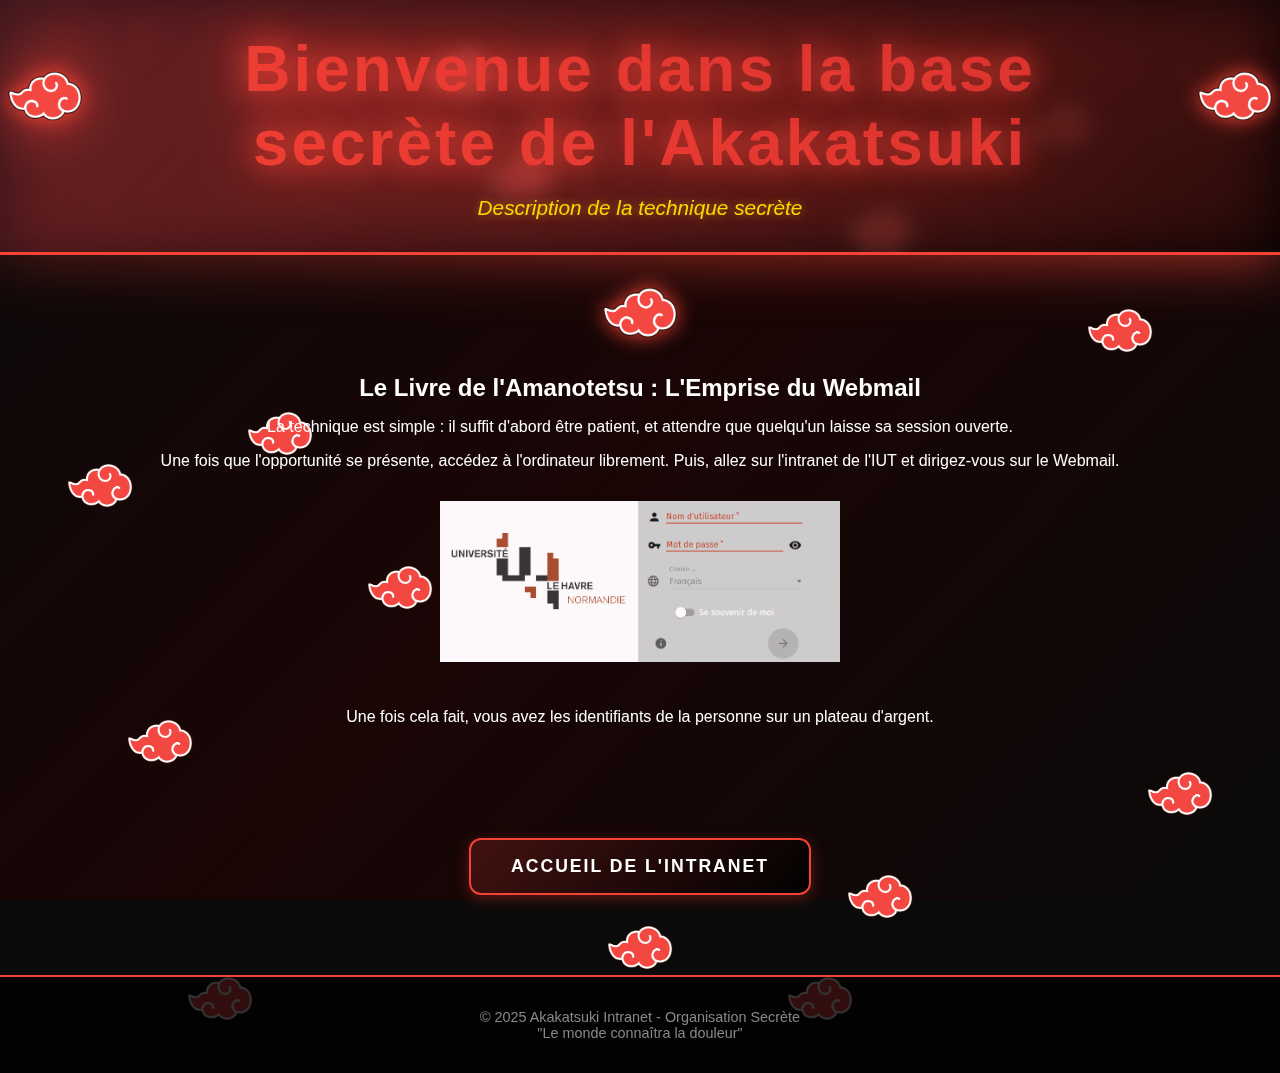
<file: src/html/secret.html>
<!DOCTYPE html>
<html lang="fr">
<head>
	<meta charset="UTF-8">
	<meta name="viewport" content="width=device-width, initial-scale=1.0">
	<title>Bienvenue dans la base secrète de l'Akakatsuki</title>

	<!-- 🔒 PROTECTION -->
	<script type="module" src="../js/auth.js"></script>

	<link rel="icon" type="image/svg+xml" href="../img/Akatsuki-Logo.svg"/>
	<link rel="stylesheet" href="../css/style.css">
	<link rel="stylesheet" href="../css/style-secret.css">
</head>
<body>

<div class="animated-bg">
	<div class="cloud"></div>
	<div class="cloud"></div>
	<div class="cloud"></div>
</div>

<div class="container">
	<header>
		<div class="logo-container">
			<img src="../img/Akatsuki-Logo.svg" alt="Logo Akatsuki" class="logo">
			<h1>Bienvenue dans la base secrète de l'Akakatsuki</h1>
			<img src="../img/Akatsuki-Logo.svg" alt="Logo Akatsuki" class="logo">
		</div>
		<p class="subtitle">Description de la technique secrète</p>
	</header>

	<main>
		<img src="../img/Akatsuki-Logo.svg" alt="Logo Akatsuki" class="logo">

		<h2>Le Livre de l'Amanotetsu : L'Emprise du Webmail</h2>
		<p>La technique est simple : il suffit d'abord être patient, et attendre que quelqu'un laisse sa session ouverte.</p>
		<p>Une fois que l'opportunité se présente, accédez à l'ordinateur librement. Puis, allez sur l'intranet de l'IUT et dirigez-vous sur le Webmail.</p>

		<img src="../img/TS1.png" alt="Symbole de la technique" style="width: 400px; height: auto; margin-top: 15px; margin-bottom: 30px;">
		<p>Une fois cela fait, vous avez les identifiants de la personne sur un plateau d'argent.</p>
	</main>

	<div class="button-container">
		<button onclick="window.location.href='../../index.html';" class="button">
			Accueil de l'Intranet
		</button>
	</div>

	<footer>
		<div class="footer-content">
			<p class="copyright">
				&copy; 2025 Akakatsuki Intranet - Organisation Secrète<br>
				"Le monde connaîtra la douleur"
			</p>
		</div>
	</footer>
</div>

<script src="../js/style.js" defer></script>

</body>
</html>
</file>
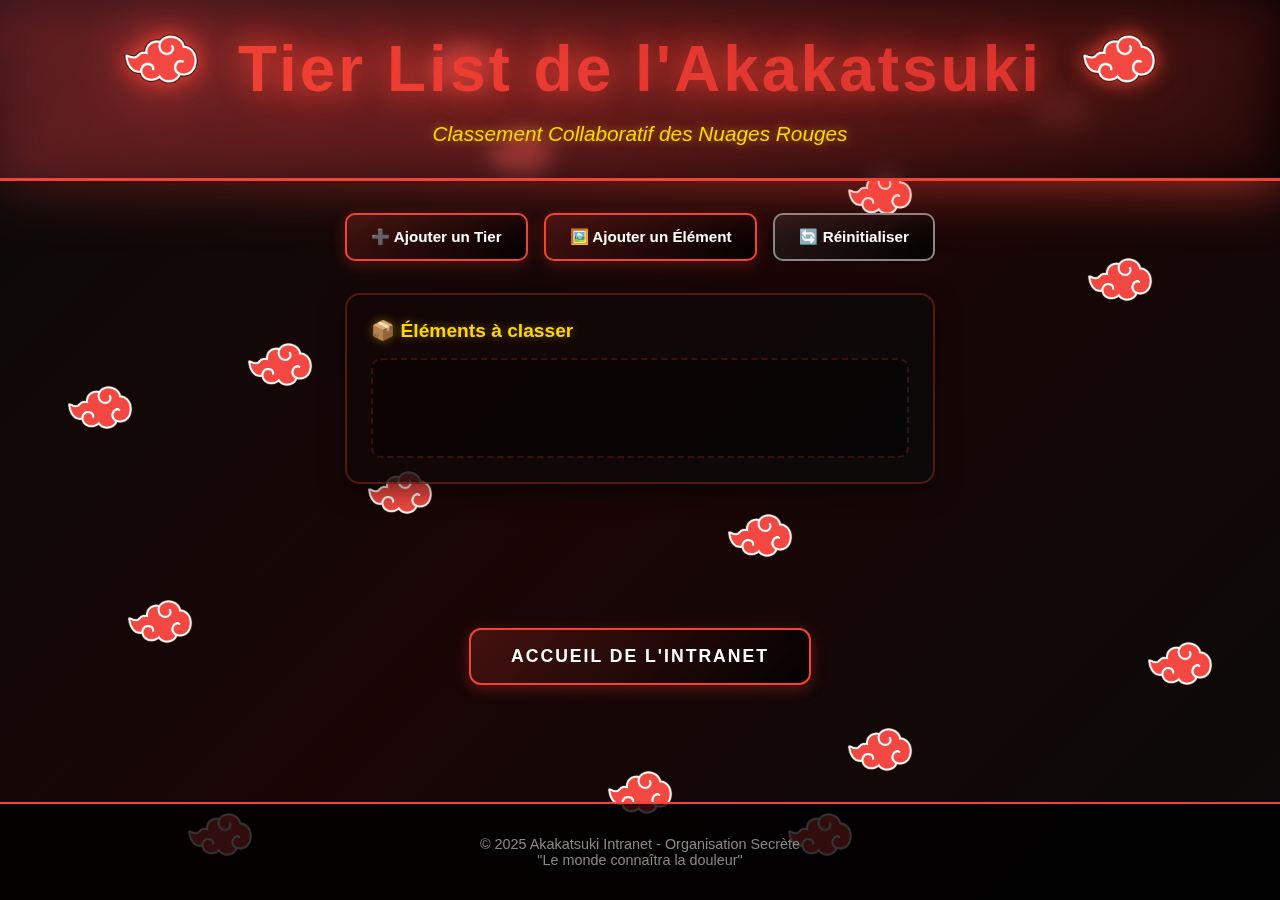
<file: src/html/tierlist.html>
<!DOCTYPE html>
<html lang="fr">
<head>
	<meta charset="UTF-8">
	<meta name="viewport" content="width=device-width, initial-scale=1.0">
	<title>Tier List Akakatsuki</title>

	<!-- 🔒 PROTECTION -->
	<script type="module" src="../js/auth.js"></script>

	<link rel="icon" type="image/svg+xml" href="../img/Akatsuki-Logo.svg"/>
	<link rel="stylesheet" href="../css/style.css">
	<link rel="stylesheet" href="../css/style-tierlist.css">
</head>
<body>

<div class="animated-bg">
	<div class="cloud"></div>
	<div class="cloud"></div>
	<div class="cloud"></div>
</div>

<div class="container">
	<header>
		<div class="logo-container">
			<img src="../img/Akatsuki-Logo.svg" alt="Logo Akatsuki" class="logo">
			<h1>Tier List de l'Akakatsuki</h1>
			<img src="../img/Akatsuki-Logo.svg" alt="Logo Akatsuki" class="logo">
		</div>
		<p class="subtitle">Classement Collaboratif des Nuages Rouges</p>
	</header>

	<main>
		<!-- CONTRÔLES -->
		<div class="controls-panel">
			<button class="btn-primary" id="addTierBtn">➕ Ajouter un Tier</button>
			<button class="btn-primary" id="addItemBtn">🖼️ Ajouter un Élément</button>
			<button class="btn-secondary" id="resetBtn">🔄 Réinitialiser</button>
		</div>

		<!-- ZONE DES ÉLÉMENTS NON CLASSÉS -->
		<div class="unranked-zone" id="unrankedZone">
			<h3>📦 Éléments à classer</h3>
			<div class="items-container" id="unrankedItems" data-tier="unranked"></div>
		</div>

		<!-- TIER LIST -->
		<div class="tier-list" id="tierList"></div>
	</main>

	<div class="button-container">
		<button onclick="window.location.href='../../index.html';" class="button">
			Accueil de l'Intranet
		</button>
	</div>

	<footer>
		<div class="footer-content">
			<p class="copyright">
				&copy; 2025 Akakatsuki Intranet - Organisation Secrète<br>
				"Le monde connaîtra la douleur"
			</p>
		</div>
	</footer>
</div>

<!-- MODALE: AJOUTER UN TIER -->
<div class="modal" id="addTierModal">
	<div class="modal-content">
		<span class="close" id="closeTierModal">&times;</span>
		<h2>Ajouter un Tier</h2>
		<form id="tierForm" onsubmit="return false;">
			<label>Nom du tier:</label>
			<input type="text" id="tierName" placeholder="Ex: S, A, B..." required>
			
			<label>Couleur:</label>
			<input type="color" id="tierColor" value="#f44336">
			
			<button type="button" id="saveTierBtn" class="btn-primary">Créer</button>
		</form>
	</div>
</div>

<!-- MODALE: AJOUTER UN ÉLÉMENT -->
<div class="modal" id="addItemModal">
	<div class="modal-content">
		<span class="close" id="closeItemModal">&times;</span>
		<h2>Ajouter un Élément</h2>
		<form id="itemForm" onsubmit="return false;">
			<label>Nom:</label>
			<input type="text" id="itemName" placeholder="Ex: Pain, Itachi..." required>
			
			<label>Image:</label>
			<input type="file" id="itemImage" accept="image/*" required>
			<div id="imagePreview" class="image-preview"></div>
			
			<button type="button" id="saveItemBtn" class="btn-primary">Ajouter</button>
		</form>
	</div>
</div>

<script src="../js/tierlist.js"></script>
<script src="../js/style.js" defer></script>
</body>
</html>
</file>
<file: src/css/style.css>
/* ========================================
   STYLE DE BASE
   ======================================== */

* {
	margin: 0;
	padding: 0;
	box-sizing: border-box;
}

body {
	font-family: 'Arial', sans-serif;
	background: #0a0a0a;
	color: #fff;
	overflow-x: hidden;
	min-height: 100vh;
}

/* ========================================
   FOND ANIMÃ‰
   ======================================== */

/* NUAGES ROUGES */

.animated-bg {
	position: fixed;
	top: 0;
	left: 0;
	width: 100%;
	height: 100%;
	z-index: 0;
	background: linear-gradient(135deg, #0a0a0a 0%, #1a0505 50%, #0a0a0a 100%);
	overflow: hidden;
}

.cloud {
	position: absolute;
	background: radial-gradient(ellipse at center, rgba(255, 0, 0, 0.3) 0%, transparent 70%);
	border-radius: 50%;
	animation: float linear infinite;
	opacity: 0.4;
}

.cloud:nth-child(1) {
	width: 300px;
	height: 150px;
	top: 20%;
	left: -300px;
	animation-duration: 45s;
}

.cloud:nth-child(2) {
	width: 250px;
	height: 120px;
	top: 50%;
	left: -250px;
	animation-duration: 60s;
	animation-delay: 5s;
}

.cloud:nth-child(3) {
	width: 200px;
	height: 100px;
	top: 70%;
	left: -200px;
	animation-duration: 55s;
	animation-delay: 10s;
}

@keyframes float {
	0% {
		transform: translateX(0) translateY(0);
	}
	100% {
		transform: translateX(calc(100vw + 300px)) translateY(-50px);
	}
}

/* Particules de pluie rouge */
.rain {
	position: absolute;
	width: 2px;
	height: 50px;
	background: linear-gradient(to bottom, transparent, rgba(255, 0, 0, 0.5));
	animation: fall linear infinite;
}

@keyframes fall {
	0% {
		transform: translateY(-100px);
		opacity: 1;
	}
	100% {
		transform: translateY(100vh);
		opacity: 0;
	}
}

/* Container principal */
.container {
	position: relative;
	z-index: 1;
	min-height: 100vh;
	display: flex;
	flex-direction: column;

	/* 15 NUAGES EN FOND (Le 16Ã¨me est le lien cliquable en HTML, Ã  5% 5%) */
	background-image:
			url('../img/Akatsuki-Logo.png'), url('../img/Akatsuki-Logo.png'), url('../img/Akatsuki-Logo.png'),
			url('../img/Akatsuki-Logo.png'), url('../img/Akatsuki-Logo.png'), url('../img/Akatsuki-Logo.png'),
			url('../img/Akatsuki-Logo.png'), url('../img/Akatsuki-Logo.png'), url('../img/Akatsuki-Logo.png'),
			url('../img/Akatsuki-Logo.png'), url('../img/Akatsuki-Logo.png'), url('../img/Akatsuki-Logo.png'),
			url('../img/Akatsuki-Logo.png'), url('../img/Akatsuki-Logo.png'), url('../img/Akatsuki-Logo.png');

	background-repeat: no-repeat;

	background-position:
			70% 85%, 10% 70%, 60% 60%, 50% 90%,
			20% 40%, 90% 30%, 40% 15%, 85% 10%, 15% 95%,
			30% 55%, 70% 20%, 5% 45%, 95% 75%, 35% 5%,
			65% 95%;

	background-size: 80px auto;
}

/* contrÃ´ler l'opacitÃ© des logos derriÃ¨re qq chose */
.container::before {
	content: '';
	position: absolute;
	top: 0;
	left: 0;
	width: 100%;
	height: 100%;
	z-index: -1;
	
	background-image:
			url('../img/Akatsuki-Logo.png'), url('../img/Akatsuki-Logo.png'), url('../img/Akatsuki-Logo.png'),
			url('../img/Akatsuki-Logo.png'), url('../img/Akatsuki-Logo.png'), url('../img/Akatsuki-Logo.png'),
			url('../img/Akatsuki-Logo.png'), url('../img/Akatsuki-Logo.png'), url('../img/Akatsuki-Logo.png'),
			url('../img/Akatsuki-Logo.png'), url('../img/Akatsuki-Logo.png'), url('../img/Akatsuki-Logo.png'),
			url('../img/Akatsuki-Logo.png'), url('../img/Akatsuki-Logo.png'), url('../img/Akatsuki-Logo.png');
	
	background-repeat: no-repeat;
	
	background-position:
			70% 85%, 10% 70%, 60% 60%, 50% 90%,
			20% 40%, 90% 30%, 40% 15%, 85% 10%, 15% 95%,
			30% 55%, 70% 20%, 5% 45%, 95% 75%, 35% 5%,
			65% 95%;
	
	background-size: 80px auto;

	/* Transparence */
	opacity: 0.03;
	
	/* enlÃ¨ve le blocage des clicks */
	pointer-events: none;
}

/* ========================================
   HEADER, FOOTER
   ======================================== */

/* Header */
header {
	background: linear-gradient(135deg, rgba(233, 69, 96, 0.2) 0%, rgba(0, 0, 0, 0.8) 100%);
	backdrop-filter: blur(10px);
	border-bottom: 3px solid #f44336;
	filter: drop-shadow(0 0 30px #f44336);
	padding: 2rem 0;
	text-align: center;
	position: relative;
	overflow: hidden;
}

header::before {
	content: '';
	position: absolute;
	top: 0;
	left: -100%;
	width: 100%;
	height: 100%;
	background: linear-gradient(90deg, transparent, rgba(233, 69, 96, 0.3), transparent);
	animation: shine 3s infinite;
}

@keyframes shine {
	0% { left: -100%; }
	100% { left: 200%; }
}

/* Titres */
h1 {
	font-size: 4rem;
	background: linear-gradient(45deg, #f44336, #d32f2f, #f44336);
	background-size: 200% 200%;
	-webkit-background-clip: text;
	-webkit-text-fill-color: transparent;
	background-clip: text;
	text-shadow: 0 0 30px #f44336;
	animation: gradientShift 3s ease infinite;
	font-weight: bold;
	letter-spacing: 3px;
}

@keyframes gradientShift {
	0%, 100% { background-position: 0% 50%; }
	50% { background-position: 100% 50%; }
}

.subtitle {
	color: #ffd700;
	font-size: 1.3rem;
	font-style: italic;
	text-shadow: 0 0 10px rgba(255, 215, 0, 0.5);
	margin-top: 0.5rem;
}

/* Footer */
footer {
	background: rgba(0, 0, 0, 0.8);
	border-top: 2px solid #f44336;
	padding: 2rem;
	text-align: center;
	margin-top: auto;
}

.footer-content {
	max-width: 800px;
	margin: 0 auto;
}

.copyright {
	color: #888;
	font-size: 0.9rem;
}

/* ========================================
   BOUTON
   ======================================== */

.button-container {
	display: flex;
	justify-content: center;
	align-items: center;
	padding: 3rem 2rem;
	margin: 2rem 0;
}

.button {
	background: linear-gradient(135deg, rgba(244, 67, 54, 0.2) 0%, rgba(0, 0, 0, 0.8) 100%);
	backdrop-filter: blur(10px);
	color: #fff;
	border: 2px solid #f44336;
	padding: 1rem 2.5rem;
	font-size: 1.1rem;
	font-weight: bold;
	border-radius: 12px;
	cursor: pointer;
	transition: all 0.4s cubic-bezier(0.175, 0.885, 0.32, 1.275);
	text-decoration: none;
	display: inline-flex;
	align-items: center;
	gap: 0.8rem;
	position: relative;
	overflow: hidden;
	text-transform: uppercase;
	letter-spacing: 2px;
	box-shadow: 0 4px 15px rgba(244, 67, 54, 0.3);
}

/* Effet de brillance au survol */
.button::after {
	content: '';
	position: absolute;
	top: 0;
	left: -100%;
	width: 100%;
	height: 100%;
	background: linear-gradient(90deg, transparent, rgba(255, 255, 255, 0.3), transparent);
	transition: left 0.5s ease;
}

.button:hover::after {
	left: 100%;
}

.button:hover {
	background: linear-gradient(135deg, rgba(244, 67, 54, 0.4) 0%, rgba(139, 0, 0, 0.9) 100%);
	border-color: #ffd700;
	transform: translateY(-3px) scale(1.05);
	box-shadow: 
		0 8px 25px rgba(244, 67, 54, 0.5),
		0 0 30px rgba(244, 67, 54, 0.3);
	color: #ffd700;
}

.button:hover::before {
	transform: translateX(5px) rotate(10deg);
}

.button:active {
	transform: translateY(-1px) scale(1.02);
	box-shadow: 0 4px 15px rgba(244, 67, 54, 0.4);
}

/* Animation de pulsation douce */
@keyframes softPulse {
	0%, 100% {
		box-shadow: 0 4px 15px rgba(244, 67, 54, 0.3);
	}
	50% {
		box-shadow: 0 4px 20px rgba(244, 67, 54, 0.5);
	}
}

.button {
	animation: softPulse 3s ease-in-out infinite;
}

/* ========================================
   LOGOS
   ======================================== */

.logo-container {
	display: flex;
	align-items: center;
	justify-content: center;
	gap: 2rem;
	margin-bottom: 1rem;
}

.logo {
	width: 90px;
	height: auto;
	margin-bottom: 20px;
	animation: pulse 2s infinite;
	filter: drop-shadow(0 0 10px #f44336);
}

@keyframes pulse {
	0%, 100% { transform: scale(1); opacity: 1; }
	50% { transform: scale(1.1); opacity: 0.8; }
}

/* -------------------------------------------------------- */
/* --- STYLES SPÃ‰CIFIQUES Ã€ LA POP-UP (MODALE) DE CONNEXION */
/* -------------------------------------------------------- */

.modal {
	display: none;
	position: fixed;
	z-index: 9999;
	left: 0;
	top: 0;
	width: 100%;
	height: 100%;
	background-color: rgba(0, 0, 0, 0.8);
	backdrop-filter: blur(5px);
}

.modal-content {
	background: linear-gradient(135deg, #1a0505 0%, #0a0a0a 100%);
	border: 3px solid #f44336;
	margin: 10% auto;
	padding: 2rem;
	width: 90%;
	max-width: 400px;
	border-radius: 15px;
	box-shadow: 0 0 50px rgba(244, 67, 54, 0.5);
	position: relative;
}

.modal-content h2 {
	color: #f44336;
	text-align: center;
	margin-bottom: 1.5rem;
	font-size: 1.8rem;
}

.modal-content input {
	width: 100%;
	padding: 1rem;
	margin-bottom: 1rem;
	background: rgba(255, 255, 255, 0.1);
	border: 2px solid rgba(244, 67, 54, 0.5);
	border-radius: 8px;
	color: #fff;
	font-size: 1rem;
}

.modal-content input:focus {
	outline: none;
	border-color: #f44336;
	box-shadow: 0 0 10px rgba(244, 67, 54, 0.5);
}

.modal-content button {
	width: 100%;
	padding: 1rem;
	background: linear-gradient(135deg, #f44336 0%, #d32f2f 100%);
	color: #fff;
	border: none;
	border-radius: 8px;
	font-size: 1.1rem;
	font-weight: bold;
	cursor: pointer;
	transition: all 0.3s;
}

.modal-content button:hover {
	background: linear-gradient(135deg, #ff6b6b 0%, #f44336 100%);
	box-shadow: 0 5px 15px rgba(244, 67, 54, 0.5);
}

.close {
	color: #f44336;
	position: absolute;
	right: 1rem;
	top: 1rem;
	font-size: 2rem;
	font-weight: bold;
	cursor: pointer;
	transition: all 0.3s;
}

.close:hover {
	color: #ffd700;
	transform: rotate(90deg);
}

.error-msg {
	color: #ff6b6b;
	text-align: center;
	margin-top: 1rem;
}

/* ============================
   ðŸ“± RESPONSIVE - MOBILE
   ============================ */
@media (max-width: 768px) {

	/* TITRE */
	h1 {
		font-size: 2.5rem;
	}

	/* LOGO */
	.logo {
		width: 70px;
		height: 70px;
	}

	/* GRILLE NAV */
	.nav-grid {
		grid-template-columns: 1fr;
	}

	/* CITATION */
	.quote {
		font-size: 1.2rem;
	}

	/* BOUTON */
	.button-container {
		padding: 2rem 1rem;
	}

	.button {
		padding: 0.9rem 2rem;
		font-size: 1rem;
	}
}
</file>
<file: src/css/style-calendrier.css>
/* ========================================
   CALENDRIER AKAKATSUKI
   Style cohérent avec le thème général
   ======================================== */

/* ========== BOUTONS DE GROUPE ========== */
.group-buttons {
	display: flex;
	justify-content: center;
	align-items: center;
	gap: 1rem;
	padding: 1.5rem 0;
}

.group-btn {
	padding: 0.8rem 2rem;
	background: linear-gradient(135deg, rgba(244, 67, 54, 0.1) 0%, rgba(0, 0, 0, 0.6) 100%);
	border: 2px solid rgba(244, 67, 54, 0.5);
	color: #fff;
	font-size: 1rem;
	font-weight: bold;
	letter-spacing: 2px;
	text-transform: uppercase;
	border-radius: 10px;
	cursor: pointer;
	transition: all 0.3s ease;
	position: relative;
	overflow: hidden;
}

.group-btn::before {
	content: '';
	position: absolute;
	top: 0;
	left: -100%;
	width: 100%;
	height: 100%;
	background: linear-gradient(90deg, transparent, rgba(255, 255, 255, 0.2), transparent);
	transition: left 0.4s ease;
}

.group-btn:hover::before {
	left: 100%;
}

.group-btn:hover {
	border-color: #f44336;
	box-shadow: 0 0 20px rgba(244, 67, 54, 0.4);
	transform: translateY(-2px);
}

.group-btn.selected {
	background: linear-gradient(135deg, #f44336 0%, #8B0000 100%);
	border-color: #ffd700;
	color: #ffd700;
	box-shadow: 
		0 0 25px rgba(244, 67, 54, 0.5),
		inset 0 0 20px rgba(0, 0, 0, 0.3);
}

/* ========== CONTRÔLES DE NAVIGATION ========== */
.controls {
	display: flex;
	justify-content: center;
	align-items: center;
	gap: 2rem;
	padding: 1.5rem 2rem;
	flex-wrap: wrap;
}

.controls button {
	background: linear-gradient(135deg, rgba(244, 67, 54, 0.2) 0%, rgba(0, 0, 0, 0.8) 100%);
	color: #fff;
	border: 2px solid #f44336;
	padding: 0.9rem 1.8rem;
	border-radius: 10px;
	cursor: pointer;
	font-size: 0.95rem;
	font-weight: bold;
	letter-spacing: 1px;
	transition: all 0.3s ease;
	box-shadow: 0 4px 15px rgba(244, 67, 54, 0.25);
	position: relative;
	overflow: hidden;
}

.controls button::after {
	content: '';
	position: absolute;
	top: 0;
	left: -100%;
	width: 100%;
	height: 100%;
	background: linear-gradient(90deg, transparent, rgba(255, 255, 255, 0.2), transparent);
	transition: left 0.4s ease;
}

.controls button:hover::after {
	left: 100%;
}

.controls button:hover {
	background: linear-gradient(135deg, rgba(244, 67, 54, 0.4) 0%, rgba(139, 0, 0, 0.9) 100%);
	border-color: #ffd700;
	color: #ffd700;
	transform: translateY(-3px);
	box-shadow: 
		0 8px 25px rgba(244, 67, 54, 0.4),
		0 0 20px rgba(244, 67, 54, 0.2);
}

.controls button:active {
	transform: translateY(-1px);
}

.week-label {
	font-size: 1.5rem;
	font-weight: bold;
	color: #ffd700;
	min-width: 180px;
	text-align: center;
	text-shadow: 0 0 15px rgba(255, 215, 0, 0.4);
	letter-spacing: 2px;
}

/* ========== GRILLE DU CALENDRIER ========== */
.calendar-grid {
	display: grid;
	grid-template-columns: repeat(6, 1fr);
	gap: 1rem;
	padding: 2rem;
	max-width: 1600px;
	margin: 0 auto;
}

/* ========== COLONNES DES JOURS ========== */
.day-column {
	background: linear-gradient(180deg, rgba(20, 5, 5, 0.9) 0%, rgba(10, 10, 10, 0.95) 100%);
	border: 2px solid rgba(244, 67, 54, 0.3);
	border-radius: 15px;
	min-height: 500px;
	display: flex;
	flex-direction: column;
	box-shadow: 
		0 8px 25px rgba(0, 0, 0, 0.5),
		inset 0 1px 0 rgba(255, 255, 255, 0.05);
	transition: all 0.3s ease;
	overflow: hidden;
}

.day-column:hover {
	border-color: rgba(244, 67, 54, 0.6);
	box-shadow: 
		0 12px 35px rgba(0, 0, 0, 0.6),
		0 0 30px rgba(244, 67, 54, 0.15);
	transform: translateY(-3px);
}

/* ========== EN-TÊTE DU JOUR ========== */
.day-header {
	background: linear-gradient(135deg, #8B0000 0%, #4a0000 50%, #2a0000 100%);
	padding: 1.2rem 1rem;
	text-align: center;
	border-bottom: 3px solid rgba(255, 215, 0, 0.3);
	position: relative;
	overflow: hidden;
}

.day-header::before {
	content: '';
	position: absolute;
	top: 0;
	left: -100%;
	width: 100%;
	height: 100%;
	background: linear-gradient(90deg, transparent, rgba(255, 215, 0, 0.1), transparent);
	animation: headerShine 4s ease-in-out infinite;
}

@keyframes headerShine {
	0%, 100% { left: -100%; }
	50% { left: 100%; }
}

.day-header .day-name {
	font-size: 1.1rem;
	font-weight: bold;
	color: #ffd700;
	text-transform: uppercase;
	letter-spacing: 2px;
	text-shadow: 0 2px 4px rgba(0, 0, 0, 0.5);
	margin-bottom: 0.3rem;
}

.day-header .day-date {
	font-size: 0.95rem;
	color: rgba(255, 255, 255, 0.85);
	font-weight: 500;
}

/* ========== CONTAINER DES ÉVÉNEMENTS ========== */
.events-container {
	padding: 0.8rem;
	flex: 1;
	overflow-y: auto;
	display: flex;
	flex-direction: column;
	gap: 0.6rem;
}

/* Scrollbar personnalisée */
.events-container::-webkit-scrollbar {
	width: 6px;
}

.events-container::-webkit-scrollbar-track {
	background: rgba(244, 67, 54, 0.05);
	border-radius: 3px;
}

.events-container::-webkit-scrollbar-thumb {
	background: rgba(244, 67, 54, 0.3);
	border-radius: 3px;
}

.events-container::-webkit-scrollbar-thumb:hover {
	background: rgba(244, 67, 54, 0.5);
}

/* ========== CARTES D'ÉVÉNEMENT ========== */
.event-card {
	background: linear-gradient(135deg, rgba(244, 67, 54, 0.12) 0%, rgba(0, 0, 0, 0.4) 100%);
	border: 1px solid rgba(244, 67, 54, 0.25);
	border-left: 4px solid #f44336;
	border-radius: 10px;
	padding: 1rem;
	transition: all 0.3s ease;
	cursor: pointer;
	position: relative;
	overflow: hidden;
}

.event-card::before {
	content: '';
	position: absolute;
	top: 0;
	left: 0;
	width: 100%;
	height: 100%;
	background: linear-gradient(135deg, rgba(244, 67, 54, 0.15) 0%, transparent 50%);
	opacity: 0;
	transition: opacity 0.3s ease;
}

.event-card:hover::before {
	opacity: 1;
}

.event-card:hover {
	background: linear-gradient(135deg, rgba(244, 67, 54, 0.2) 0%, rgba(139, 0, 0, 0.3) 100%);
	border-color: rgba(244, 67, 54, 0.5);
	transform: translateX(5px) scale(1.02);
	box-shadow: 
		0 6px 20px rgba(0, 0, 0, 0.4),
		0 0 15px rgba(244, 67, 54, 0.2);
}

.event-time {
	font-size: 0.9rem;
	color: #ffd700;
	font-weight: bold;
	margin-bottom: 0.5rem;
	display: flex;
	align-items: center;
	gap: 0.4rem;
	text-shadow: 0 1px 3px rgba(0, 0, 0, 0.5);
}

.event-time::before {
	content: '⏰';
	font-size: 0.8rem;
}

.event-summary {
	font-size: 0.95rem;
	color: #fff;
	margin-bottom: 0.4rem;
	line-height: 1.4;
	font-weight: 500;
}

.event-location {
	font-size: 0.8rem;
	color: rgba(255, 255, 255, 0.6);
	font-style: italic;
	display: flex;
	align-items: center;
	gap: 0.3rem;
}

/* ========== MESSAGE "PAS D'ÉVÉNEMENT" ========== */
.no-events {
	text-align: center;
	color: rgba(244, 67, 54, 0.5);
	padding: 2.5rem 1rem;
	font-style: italic;
	font-size: 0.9rem;
	display: flex;
	flex-direction: column;
	align-items: center;
	gap: 0.8rem;
}

.no-events::before {
	content: '☁️';
	font-size: 2rem;
	opacity: 0.5;
}

/* ========== RESPONSIVE ========== */
@media (max-width: 1400px) {
	.calendar-grid {
		grid-template-columns: repeat(3, 1fr);
		gap: 1rem;
	}
	
	.day-column {
		min-height: 400px;
	}
}

@media (max-width: 900px) {
	.calendar-grid {
		grid-template-columns: repeat(2, 1fr);
		padding: 1rem;
	}
	
	.controls {
		gap: 1rem;
		padding: 1rem;
	}
	
	.controls button {
		padding: 0.7rem 1.2rem;
		font-size: 0.85rem;
	}
	
	.week-label {
		font-size: 1.2rem;
		min-width: 140px;
	}
}

@media (max-width: 600px) {
	.calendar-grid {
		grid-template-columns: 1fr;
	}
	
	.day-column {
		min-height: 300px;
	}
	
	.group-buttons {
		gap: 0.6rem;
	}
	
	.group-btn {
		padding: 0.6rem 1.2rem;
		font-size: 0.9rem;
	}
	
	.controls {
		flex-direction: column;
		gap: 0.8rem;
	}
	
	.controls button {
		width: 100%;
		max-width: 250px;
	}
}
</file>
<file: src/css/style-histoire.css>
/* ========================================
   LIVRE 3D ULTRA RÉALISTE - AKAKATSUKI
   Avec couches de pages et animation d'ouverture
   ======================================== */

:root {
	--book-w: 320px;
	--book-h: 450px;
	--book-depth: 40px;
	--cover-color-1: #8B0000;
	--cover-color-2: #4a0000;
	--cover-color-3: #2a0000;
	--gold: #d4af37;
	--gold-light: #f4d03f;
	--paper-1: #f8f4e8;
	--paper-2: #e8dcc8;
	--paper-3: #d8c8b0;
	--ink: #1a0a00;
}

/* ========== OVERLAY ========== */
.book-overlay {
	position: fixed;
	inset: 0;
	background: rgba(0, 0, 0, 0);
	z-index: 50;
	pointer-events: none;
	transition: background 1.2s ease;
}

.book-overlay.active {
	background: rgba(0, 0, 0, 0.92);
	pointer-events: auto;
}

/* ========== WRAPPER DU LIVRE 3D ========== */
.book-wrapper {
	display: flex;
	justify-content: center;
	align-items: center;
	min-height: 60vh;
	perspective: 2000px;
	z-index: 100;
	position: relative;
}

.book-3d {
	width: var(--book-w);
	height: var(--book-h);
	position: relative;
	transform-style: preserve-3d;
	transform: rotateY(0deg) rotateX(0deg);
	cursor: pointer;
	transition: transform 0.5s ease;
}

.book-3d:hover {
	transform: rotateY(-8deg) rotateX(3deg) scale(1.02);
}

/* ========== TRANCHE DU LIVRE (3D) ========== */
.book-spine-3d {
	position: absolute;
	left: 0;
	top: 0;
	width: var(--book-depth);
	height: 100%;
	background: linear-gradient(90deg,
		var(--paper-3) 0%,
		var(--paper-1) 20%,
		var(--paper-2) 50%,
		var(--paper-1) 80%,
		var(--paper-3) 100%
	);
	transform: rotateY(-90deg) translateZ(0px) translateX(calc(var(--book-depth) / -2));
	border-radius: 2px;
	box-shadow: inset 0 0 20px rgba(0,0,0,0.2);
}

/* Lignes de pages sur la tranche */
.book-spine-3d::before {
	content: '';
	position: absolute;
	inset: 10px 5px;
	background: repeating-linear-gradient(
		to bottom,
		transparent 0 2px,
		rgba(0,0,0,0.04) 2px 3px
	);
}

/* ========== PAGES INTÉRIEURES (COUCHES) ========== */
.book-page {
	position: absolute;
	top: 5px;
	left: calc(var(--book-depth) + 5px);
	right: 5px;
	bottom: 5px;
	background: linear-gradient(90deg, var(--paper-2), var(--paper-1));
	border-radius: 0 6px 6px 0;
	transform-origin: left center;
	transform-style: preserve-3d;
	backface-visibility: hidden;
	box-shadow: 
		inset 10px 0 30px rgba(0,0,0,0.1),
		-1px 0 0 rgba(0,0,0,0.05);
}

.page-1 { transform: translateZ(4px); }
.page-2 { transform: translateZ(3px); }
.page-3 { transform: translateZ(2px); }
.page-4 { transform: translateZ(1px); }
.page-5 { transform: translateZ(0px); }

/* ========== COUVERTURE AVANT ========== */
.book-front-cover {
	position: absolute;
	top: 0;
	left: var(--book-depth);
	right: 0;
	bottom: 0;
	background: linear-gradient(145deg,
		var(--cover-color-1) 0%,
		var(--cover-color-2) 40%,
		var(--cover-color-3) 100%
	);
	border: 3px solid var(--cover-color-3);
	border-left: none;
	border-radius: 0 10px 10px 0;
	transform-origin: left center;
	transform-style: preserve-3d;
	transform: translateZ(5px);
	display: flex;
	flex-direction: column;
	justify-content: center;
	align-items: center;
	padding: 2rem;
	box-shadow:
		5px 5px 25px rgba(0,0,0,0.5),
		inset 0 0 80px rgba(0,0,0,0.4),
		inset 0 0 120px rgba(139,0,0,0.2);
	overflow: hidden;
}

/* Effet de relief sur la couverture */
.book-front-cover::before {
	content: '';
	position: absolute;
	inset: 15px;
	border: 2px solid rgba(212,175,55,0.3);
	border-radius: 5px;
	pointer-events: none;
}

.cover-inner {
	display: flex;
	flex-direction: column;
	align-items: center;
	gap: 0.5rem;
	z-index: 2;
}

/* Décorations */
.cover-decoration {
	width: 70%;
	height: 2px;
	background: linear-gradient(90deg, transparent, var(--gold), transparent);
	position: relative;
}

.cover-decoration::before,
.cover-decoration::after {
	content: '◆';
	position: absolute;
	top: 50%;
	transform: translateY(-50%);
	color: var(--gold);
	font-size: 0.7rem;
}
.cover-decoration::before { left: -5px; }
.cover-decoration::after { right: -5px; }

.cover-decoration.top { margin-bottom: 1rem; }
.cover-decoration.bottom { margin-top: 1rem; }

/* Titre */
.book-title {
	color: var(--gold);
	font-family: Georgia, serif;
	font-size: 1.6rem;
	font-weight: bold;
	text-align: center;
	text-shadow: 2px 2px 4px rgba(0,0,0,0.8), 0 0 20px rgba(212,175,55,0.3);
	letter-spacing: 1px;
	line-height: 1.3;
}

.cover-emblem {
	font-size: 3.5rem;
	color: var(--gold);
	text-shadow: 3px 3px 6px rgba(0,0,0,0.8), 0 0 40px rgba(212,175,55,0.4);
	margin: 0.8rem 0;
}

.cover-subtitle {
	color: var(--gold-light);
	font-style: italic;
	font-size: 0.9rem;
	letter-spacing: 2px;
	opacity: 0.8;
}

.click-hint {
	position: absolute;
	bottom: 1.2rem;
	color: var(--gold);
	font-size: 0.8rem;
	opacity: 0.6;
	animation: pulseHint 2s ease-in-out infinite;
}

@keyframes pulseHint {
	0%, 100% { opacity: 0.4; }
	50% { opacity: 1; }
}

/* Couverture arrière */
.book-back-cover {
	position: absolute;
	top: 0;
	left: var(--book-depth);
	right: 0;
	bottom: 0;
	background: linear-gradient(145deg, var(--cover-color-2), var(--cover-color-3));
	border-radius: 0 10px 10px 0;
	transform: translateZ(-5px);
}

/* ========== ANIMATION D'OUVERTURE ========== */
.book-wrapper.opening {
	animation: wrapperZoom 2.5s cubic-bezier(0.25, 0.46, 0.45, 0.94) forwards;
	z-index: 200;
}

.book-wrapper.opening .book-3d {
	animation: bookRotate 2.5s cubic-bezier(0.25, 0.46, 0.45, 0.94) forwards;
}

.book-wrapper.opening .book-front-cover {
	animation: coverFlip 2.5s cubic-bezier(0.25, 0.46, 0.45, 0.94) forwards;
}

.book-wrapper.opening .page-1 {
	animation: pageFlip1 2.5s cubic-bezier(0.25, 0.46, 0.45, 0.94) 0.2s forwards;
}
.book-wrapper.opening .page-2 {
	animation: pageFlip2 2.5s cubic-bezier(0.25, 0.46, 0.45, 0.94) 0.35s forwards;
}
.book-wrapper.opening .page-3 {
	animation: pageFlip3 2.5s cubic-bezier(0.25, 0.46, 0.45, 0.94) 0.5s forwards;
}
.book-wrapper.opening .page-4 {
	animation: pageFlip4 2.5s cubic-bezier(0.25, 0.46, 0.45, 0.94) 0.65s forwards;
}
.book-wrapper.opening .page-5 {
	animation: pageFlip5 2.5s cubic-bezier(0.25, 0.46, 0.45, 0.94) 0.8s forwards;
}

/* Zoom du wrapper */
@keyframes wrapperZoom {
	0% { transform: scale(1); }
	40% { transform: scale(1.4); }
	70% { transform: scale(1.6); }
	100% { transform: scale(1.8); opacity: 0; }
}

/* Rotation du livre */
@keyframes bookRotate {
	0% { transform: rotateY(0deg) rotateX(0deg); }
	30% { transform: rotateY(-5deg) rotateX(2deg); }
	100% { transform: rotateY(0deg) rotateX(0deg); }
}

/* Ouverture de la couverture */
@keyframes coverFlip {
	0% { transform: translateZ(5px) rotateY(0deg); }
	20% { transform: translateZ(20px) rotateY(-30deg); }
	40% { transform: translateZ(40px) rotateY(-80deg); }
	60% { transform: translateZ(50px) rotateY(-130deg); box-shadow: 30px 0 50px rgba(0,0,0,0.4); }
	80% { transform: translateZ(40px) rotateY(-165deg); opacity: 0.8; }
	100% { transform: translateZ(30px) rotateY(-180deg); opacity: 0; }
}

/* Flip des pages en cascade */
@keyframes pageFlip1 {
	0% { transform: translateZ(4px) rotateY(0deg); }
	40% { transform: translateZ(15px) rotateY(-50deg); }
	70% { transform: translateZ(25px) rotateY(-120deg); }
	100% { transform: translateZ(20px) rotateY(-175deg); opacity: 0; }
}

@keyframes pageFlip2 {
	0% { transform: translateZ(3px) rotateY(0deg); }
	40% { transform: translateZ(12px) rotateY(-45deg); }
	70% { transform: translateZ(22px) rotateY(-115deg); }
	100% { transform: translateZ(18px) rotateY(-170deg); opacity: 0; }
}

@keyframes pageFlip3 {
	0% { transform: translateZ(2px) rotateY(0deg); }
	40% { transform: translateZ(10px) rotateY(-40deg); }
	70% { transform: translateZ(18px) rotateY(-110deg); }
	100% { transform: translateZ(15px) rotateY(-165deg); opacity: 0; }
}

@keyframes pageFlip4 {
	0% { transform: translateZ(1px) rotateY(0deg); }
	40% { transform: translateZ(8px) rotateY(-35deg); }
	70% { transform: translateZ(15px) rotateY(-100deg); }
	100% { transform: translateZ(12px) rotateY(-160deg); opacity: 0; }
}

@keyframes pageFlip5 {
	0% { transform: translateZ(0px) rotateY(0deg); }
	40% { transform: translateZ(6px) rotateY(-30deg); }
	70% { transform: translateZ(12px) rotateY(-90deg); }
	100% { transform: translateZ(10px) rotateY(-150deg); opacity: 0; }
}

/* ========== LIVRE OUVERT (CONTENU) ========== */
.book-open {
	display: none;
	position: fixed;
	top: 50%;
	left: 50%;
	transform: translate(-50%, -50%) scale(0.8);
	width: 95vw;
	max-width: 1300px;
	height: 85vh;
	z-index: 300;
	opacity: 0;
}

.book-open.active {
	display: flex;
	animation: bookReveal 0.8s cubic-bezier(0.23, 1, 0.32, 1) forwards;
}

@keyframes bookReveal {
	0% { opacity: 0; transform: translate(-50%, -50%) scale(0.85) rotateX(8deg); }
	100% { opacity: 1; transform: translate(-50%, -50%) scale(1) rotateX(0); }
}

/* Container pages */
.book-pages {
	display: flex;
	width: 100%;
	height: 100%;
	border-radius: 6px;
	overflow: hidden;
	box-shadow: 0 25px 70px rgba(0,0,0,0.6);
}

/* PAGE GAUCHE = SOMMAIRE */
.left-page {
	width: 35%;
	padding: 2rem;
	overflow-y: auto;
	position: relative;
	background: linear-gradient(to right, var(--paper-2) 0%, var(--paper-1) 3%, var(--paper-1) 97%, var(--paper-2) 100%);
	border-right: 1px solid rgba(139,69,19,0.15);
}

.left-page::before {
	content: '';
	position: absolute;
	top: 8px;
	left: 8px;
	bottom: 8px;
	width: 6px;
	background: linear-gradient(to bottom, var(--cover-color-1), var(--cover-color-2), var(--cover-color-1));
	border-radius: 3px 0 0 3px;
	box-shadow: -2px 0 8px rgba(0,0,0,0.25);
}

.page-texture {
	position: absolute;
	inset: 0;
	opacity: 0.03;
	background: url("data:image/svg+xml,%3Csvg viewBox='0 0 200 200' xmlns='http://www.w3.org/2000/svg'%3E%3Cfilter id='n'%3E%3CfeTurbulence type='fractalNoise' baseFrequency='0.9' numOctaves='4'/%3E%3C/filter%3E%3Crect width='100%25' height='100%25' filter='url(%23n)'/%3E%3C/svg%3E");
	pointer-events: none;
}

.left-page::after {
	content: '';
	position: absolute;
	top: 0;
	right: 0;
	width: 40px;
	height: 100%;
	background: linear-gradient(to left, rgba(0,0,0,0.08), transparent);
	pointer-events: none;
}

/* PAGE DROITE = CONTENU */
.right-page {
	width: 65%;
	padding: 2.5rem 3.5rem;
	overflow-y: auto;
	position: relative;
	background: linear-gradient(to left, var(--paper-2) 0%, var(--paper-1) 3%, var(--paper-1) 100%);
}

.right-page::before {
	content: '';
	position: absolute;
	top: 0;
	left: 0;
	width: 40px;
	height: 100%;
	background: linear-gradient(to right, rgba(0,0,0,0.06), transparent);
	pointer-events: none;
}

.right-page::after {
	display: none;
}

/* ========== CONTENU CHAPITRES ========== */
.chapter-content {
	display: none;
	position: relative;
	z-index: 1;
}

.chapter-content.active {
	display: block;
	animation: fadeSlide 0.5s ease-out;
}

@keyframes fadeSlide {
	0% { opacity: 0; transform: translateY(15px); }
	100% { opacity: 1; transform: none; }
}

/* Header chapitre */
.chapter-header {
	text-align: center;
	margin-bottom: 1.8rem;
}

.chapter-number {
	display: block;
	font-size: 0.95rem;
	color: var(--cover-color-1);
	opacity: 0.6;
	letter-spacing: 4px;
}

.chapter-header h3 {
	color: var(--cover-color-1);
	font-family: Georgia, serif;
	font-size: 2rem;
	font-weight: normal;
	margin: 0.4rem 0;
}

.chapter-kanji {
	display: block;
	font-size: 0.85rem;
	color: var(--cover-color-2);
	opacity: 0.4;
	letter-spacing: 6px;
}

/* Séparateurs */
.decorative-divider {
	text-align: center;
	color: var(--cover-color-1);
	opacity: 0.35;
	margin: 1.8rem 0;
	font-size: 1.1rem;
	letter-spacing: 8px;
}

/* Paragraphes */
.chapter-content p {
	color: var(--ink);
	line-height: 1.9;
	font-size: 1rem;
	text-align: justify;
	margin-bottom: 1.3rem;
	text-indent: 2rem;
	font-family: Georgia, serif;
}

.chapter-content p.first-paragraph::first-letter {
	font-size: 3.5rem;
	float: left;
	line-height: 1;
	padding-right: 0.7rem;
	color: var(--cover-color-1);
	font-weight: bold;
}

/* Styles de texte */
.character-name { color: var(--cover-color-1); font-weight: bold; }
.demon-name { color: #3a0000; font-weight: bold; text-shadow: 0 0 4px rgba(255,0,0,0.25); }
.important-term { color: var(--cover-color-2); font-style: italic; }

/* Citation */
.dramatic-quote {
	font-style: italic;
	font-size: 1.1rem;
	color: var(--cover-color-2);
	text-align: center;
	margin: 2rem 1.5rem;
	padding: 1.2rem;
	border-left: 3px solid var(--cover-color-1);
	border-right: 3px solid var(--cover-color-1);
	background: rgba(139,0,0,0.025);
}

.dramatic-text { text-align: center; font-size: 1.15rem; margin: 1.8rem 0; }
.akakatsuki-name {
	color: var(--cover-color-1);
	font-weight: bold;
	font-size: 1.4rem;
	letter-spacing: 6px;
	text-shadow: 2px 2px 4px rgba(0,0,0,0.25);
}

.chapter-end {
	text-align: center;
	margin-top: 2.5rem;
	padding-top: 1.5rem;
	border-top: 1px solid rgba(139,0,0,0.15);
	color: var(--cover-color-2);
	font-style: italic;
	opacity: 0.6;
}

.coming-soon { text-align: center; color: var(--cover-color-2); font-style: italic; opacity: 0.5; padding: 2.5rem; }
.scroll-decoration { text-align: center; font-size: 2.5rem; opacity: 0.25; }

/* ========== SOMMAIRE ========== */
.sommaire-header { text-align: center; margin-bottom: 1.8rem; padding-bottom: 0.8rem; border-bottom: 2px solid rgba(139,0,0,0.15); }
.kanji-big { display: block; font-size: 2.2rem; color: var(--cover-color-1); opacity: 0.25; }
.sommaire-header h2 { color: var(--cover-color-1); font-family: Georgia, serif; font-size: 1.3rem; font-weight: normal; margin-top: 0.3rem; }

.season { margin-bottom: 1.8rem; }
.season.locked { opacity: 0.35; }
.season-title { display: flex; align-items: center; gap: 0.7rem; color: var(--cover-color-1); font-weight: bold; font-size: 1rem; margin-bottom: 0.8rem; padding-bottom: 0.4rem; border-bottom: 1px solid rgba(139,0,0,0.12); }
.season-icon { font-size: 1.1rem; }

.chapter-list { display: flex; flex-direction: column; gap: 0.2rem; }
.chapter-item { display: flex; align-items: center; gap: 0.8rem; padding: 0.7rem 0.9rem; border-radius: 5px; cursor: pointer; transition: all 0.25s; border: 1px solid transparent; }
.chapter-item:hover { background: rgba(139,0,0,0.04); border-color: rgba(139,0,0,0.08); }
.chapter-item.active { background: rgba(139,0,0,0.08); border-color: var(--cover-color-1); box-shadow: 0 2px 6px rgba(139,0,0,0.12); }
.ch-num { font-size: 1.1rem; color: var(--cover-color-1); opacity: 0.5; min-width: 22px; }
.ch-name { color: var(--ink); font-size: 0.9rem; }
.chapter-item.active .ch-name { color: var(--cover-color-1); font-weight: bold; }

.page-footer { position: absolute; bottom: 1.5rem; left: 50%; transform: translateX(-50%); }
.seal { width: 55px; height: 55px; border: 3px solid var(--cover-color-1); border-radius: 50%; display: flex; align-items: center; justify-content: center; font-size: 1.6rem; color: var(--cover-color-1); opacity: 0.25; }

/* ========== BOUTON FERMER ========== */
.close-book {
	position: absolute;
	top: 0.8rem;
	left: 1.5rem;
	width: 45px;
	height: 45px;
	border-radius: 50%;
	display: flex;
	align-items: center;
	justify-content: center;
	background: linear-gradient(135deg, var(--cover-color-1), var(--cover-color-2));
	color: var(--gold);
	border: 2px solid var(--gold);
	font-size: 1.1rem;
	cursor: pointer;
	z-index: 100;
	box-shadow: 0 3px 12px rgba(0,0,0,0.35);
	transition: all 0.3s;
}

/* ========== RESPONSIVE ========== */
@media (max-width: 1024px) {
	.book-open { height: auto; min-height: 88vh; }
	.book-pages { flex-direction: column-reverse; }
	.left-page, .right-page { width: 100%; }
	.left-page { min-height: 55vh; padding: 1.8rem; }
	.right-page { max-height: 32vh; border-bottom: 3px solid var(--cover-color-1); }
	.right-page::after { display: none; }
	.book-binding { display: none; }
	.page-footer { display: none; }
}

@media (max-width: 768px) {
	:root { --book-w: 260px; --book-h: 370px; --book-depth: 32px; }
	.book-title { font-size: 1.3rem; }
	.cover-emblem { font-size: 2.8rem; }
	.chapter-header h3 { font-size: 1.5rem; }
	.chapter-content p { font-size: 0.92rem; line-height: 1.75; }
	.left-page { padding: 1.3rem; }
}

/* Scrollbars */
.left-page::-webkit-scrollbar, .right-page::-webkit-scrollbar { width: 6px; }
.left-page::-webkit-scrollbar-track, .right-page::-webkit-scrollbar-track { background: rgba(139,0,0,0.04); }
.left-page::-webkit-scrollbar-thumb, .right-page::-webkit-scrollbar-thumb { background: rgba(139,0,0,0.18); border-radius: 3px; }

/* Accessibilité */
@media (prefers-reduced-motion: reduce) {
	*, *::before, *::after { animation-duration: 0.01ms !important; transition-duration: 0.01ms !important; }
}
</file>
<file: src/css/style-secret.css>
main {
	display: flex;
	flex-direction: column;
	justify-content: center;
	align-items: center;
	text-align: center;
	min-height: calc(100vh -  headerHeight - footerHeight);
	gap: 1rem;
	padding: 2rem;
}
</file>
<file: src/css/style-tierlist.css>
/* ========================================
   TIER LIST AKAKATSUKI
   ======================================== */

main {
	padding: 2rem;
	max-width: 1400px;
	margin: 0 auto;
}

/* ========== CONTRÔLES ========== */
.controls-panel {
	display: flex;
	justify-content: center;
	gap: 1rem;
	margin-bottom: 2rem;
	flex-wrap: wrap;
}

.btn-primary {
	background: linear-gradient(135deg, rgba(244, 67, 54, 0.2) 0%, rgba(0, 0, 0, 0.8) 100%);
	color: #fff;
	border: 2px solid #f44336;
	padding: 0.8rem 1.5rem;
	border-radius: 10px;
	cursor: pointer;
	font-size: 0.95rem;
	font-weight: bold;
	transition: all 0.3s ease;
	box-shadow: 0 4px 15px rgba(244, 67, 54, 0.25);
}

.btn-primary:hover {
	background: linear-gradient(135deg, rgba(244, 67, 54, 0.4) 0%, rgba(139, 0, 0, 0.9) 100%);
	border-color: #ffd700;
	color: #ffd700;
	transform: translateY(-2px);
	box-shadow: 0 6px 20px rgba(244, 67, 54, 0.4);
}

.btn-secondary {
	background: linear-gradient(135deg, rgba(100, 100, 100, 0.2) 0%, rgba(0, 0, 0, 0.8) 100%);
	color: #fff;
	border: 2px solid #888;
	padding: 0.8rem 1.5rem;
	border-radius: 10px;
	cursor: pointer;
	font-size: 0.95rem;
	font-weight: bold;
	transition: all 0.3s ease;
}

.btn-secondary:hover {
	border-color: #f44336;
	color: #f44336;
	transform: translateY(-2px);
}

/* ========== ZONE NON CLASSÉS ========== */
.unranked-zone {
	background: linear-gradient(135deg, rgba(20, 5, 5, 0.8) 0%, rgba(10, 10, 10, 0.9) 100%);
	border: 2px solid rgba(244, 67, 54, 0.3);
	border-radius: 15px;
	padding: 1.5rem;
	margin-bottom: 2rem;
	box-shadow: 0 8px 25px rgba(0, 0, 0, 0.5);
}

.unranked-zone h3 {
	color: #ffd700;
	font-size: 1.2rem;
	margin-bottom: 1rem;
	text-shadow: 0 0 10px rgba(255, 215, 0, 0.4);
}

.items-container {
	display: flex;
	flex-wrap: wrap;
	gap: 0.8rem;
	min-height: 100px;
	padding: 1rem;
	background: rgba(0, 0, 0, 0.3);
	border-radius: 10px;
	border: 2px dashed rgba(244, 67, 54, 0.2);
}

.items-container.drag-over {
	border-color: #f44336;
	background: rgba(244, 67, 54, 0.1);
}

/* ========== TIER LIST ========== */
.tier-list {
	display: flex;
	flex-direction: column;
	gap: 0.5rem;
}

.tier-row {
	display: flex;
	background: linear-gradient(135deg, rgba(20, 5, 5, 0.8) 0%, rgba(10, 10, 10, 0.9) 100%);
	border: 2px solid rgba(244, 67, 54, 0.3);
	border-radius: 12px;
	overflow: hidden;
	box-shadow: 0 4px 15px rgba(0, 0, 0, 0.4);
	transition: all 0.3s ease;
	position: relative;
}

.tier-row:hover {
	border-color: rgba(244, 67, 54, 0.6);
	box-shadow: 0 6px 20px rgba(0, 0, 0, 0.5);
}

.tier-label {
	min-width: 100px;
	display: flex;
	align-items: center;
	justify-content: center;
	font-size: 1.8rem;
	font-weight: bold;
	color: #fff;
	text-shadow: 2px 2px 4px rgba(0, 0, 0, 0.8);
	position: relative;
	cursor: move;
}

.tier-label::after {
	content: '';
	position: absolute;
	right: 0;
	top: 10%;
	bottom: 10%;
	width: 2px;
	background: rgba(0, 0, 0, 0.5);
}

.tier-items {
	flex: 1;
	display: flex;
	flex-wrap: wrap;
	gap: 0.8rem;
	padding: 1rem;
	min-height: 100px;
}

.tier-items.drag-over {
	background: rgba(244, 67, 54, 0.1);
}

.tier-actions {
	position: absolute;
	top: 0.5rem;
	right: 0.5rem;
	display: flex;
	gap: 0.3rem;
	opacity: 0;
	transition: opacity 0.3s;
}

.tier-row:hover .tier-actions {
	opacity: 1;
}

.tier-action-btn {
	width: 28px;
	height: 28px;
	border-radius: 50%;
	border: 2px solid #f44336;
	background: rgba(0, 0, 0, 0.8);
	color: #f44336;
	cursor: pointer;
	font-size: 0.85rem;
	display: flex;
	align-items: center;
	justify-content: center;
	transition: all 0.3s;
}

.tier-action-btn:hover {
	background: #f44336;
	color: #fff;
	transform: scale(1.1);
}

/* ========== ITEMS ========== */
.tier-item {
	width: 80px;
	height: 80px;
	position: relative;
	border: 2px solid rgba(244, 67, 54, 0.4);
	border-radius: 10px;
	overflow: hidden;
	cursor: move;
	transition: all 0.3s ease;
	background: rgba(0, 0, 0, 0.6);
}

.tier-item:hover {
	transform: scale(1.05) rotate(2deg);
	border-color: #f44336;
	box-shadow: 0 4px 15px rgba(244, 67, 54, 0.4);
	z-index: 10;
}

.tier-item img {
	width: 100%;
	height: 100%;
	object-fit: cover;
}

.tier-item .item-name {
	position: absolute;
	bottom: 0;
	left: 0;
	right: 0;
	background: linear-gradient(to top, rgba(0, 0, 0, 0.9), transparent);
	color: #fff;
	font-size: 0.7rem;
	padding: 0.3rem;
	text-align: center;
	font-weight: bold;
	text-shadow: 1px 1px 2px rgba(0, 0, 0, 0.8);
}

.tier-item .delete-item {
	position: absolute;
	top: 0.2rem;
	right: 0.2rem;
	width: 20px;
	height: 20px;
	border-radius: 50%;
	background: rgba(244, 67, 54, 0.9);
	color: #fff;
	border: none;
	cursor: pointer;
	font-size: 0.7rem;
	display: none;
	align-items: center;
	justify-content: center;
	transition: all 0.3s;
}

.tier-item:hover .delete-item {
	display: flex;
}

.tier-item .delete-item:hover {
	background: #d32f2f;
	transform: scale(1.2);
}

.tier-item.dragging {
	opacity: 0.5;
	transform: scale(0.95);
}

/* ========== MODALES ========== */
.modal {
	display: none;
	position: fixed;
	z-index: 9999;
	left: 0;
	top: 0;
	width: 100%;
	height: 100%;
	background-color: rgba(0, 0, 0, 0.85);
	backdrop-filter: blur(5px);
}

.modal.active {
	display: flex;
	align-items: center;
	justify-content: center;
}

.modal-content {
	background: linear-gradient(135deg, #1a0505 0%, #0a0a0a 100%);
	border: 3px solid #f44336;
	padding: 2rem;
	width: 90%;
	max-width: 500px;
	border-radius: 15px;
	box-shadow: 0 0 50px rgba(244, 67, 54, 0.5);
	position: relative;
}

.modal-content h2 {
	color: #f44336;
	text-align: center;
	margin-bottom: 1.5rem;
	font-size: 1.6rem;
	text-shadow: 0 0 10px rgba(244, 67, 54, 0.4);
}

.modal-content label {
	display: block;
	color: #ffd700;
	margin-bottom: 0.5rem;
	margin-top: 1rem;
	font-weight: bold;
}

.modal-content input[type="text"],
.modal-content input[type="color"],
.modal-content input[type="file"] {
	width: 100%;
	padding: 0.8rem;
	margin-bottom: 1rem;
	background: rgba(255, 255, 255, 0.1);
	border: 2px solid rgba(244, 67, 54, 0.5);
	border-radius: 8px;
	color: #fff;
	font-size: 1rem;
}

.modal-content input[type="color"] {
	height: 50px;
	cursor: pointer;
}

.modal-content input:focus {
	outline: none;
	border-color: #f44336;
	box-shadow: 0 0 10px rgba(244, 67, 54, 0.5);
}

.image-preview {
	width: 100%;
	max-height: 200px;
	margin: 1rem 0;
	display: flex;
	align-items: center;
	justify-content: center;
	border: 2px dashed rgba(244, 67, 54, 0.3);
	border-radius: 10px;
	overflow: hidden;
}

.image-preview img {
	max-width: 100%;
	max-height: 200px;
	object-fit: contain;
}

/* ========== RESPONSIVE ========== */
@media (max-width: 768px) {
	.tier-label {
		min-width: 70px;
		font-size: 1.4rem;
	}
	
	.tier-item {
		width: 60px;
		height: 60px;
	}
	
	.tier-items {
		gap: 0.5rem;
		padding: 0.8rem;
	}
	
	.controls-panel {
		flex-direction: column;
	}
	
	.btn-primary, .btn-secondary {
		width: 100%;
	}
}
</file>
